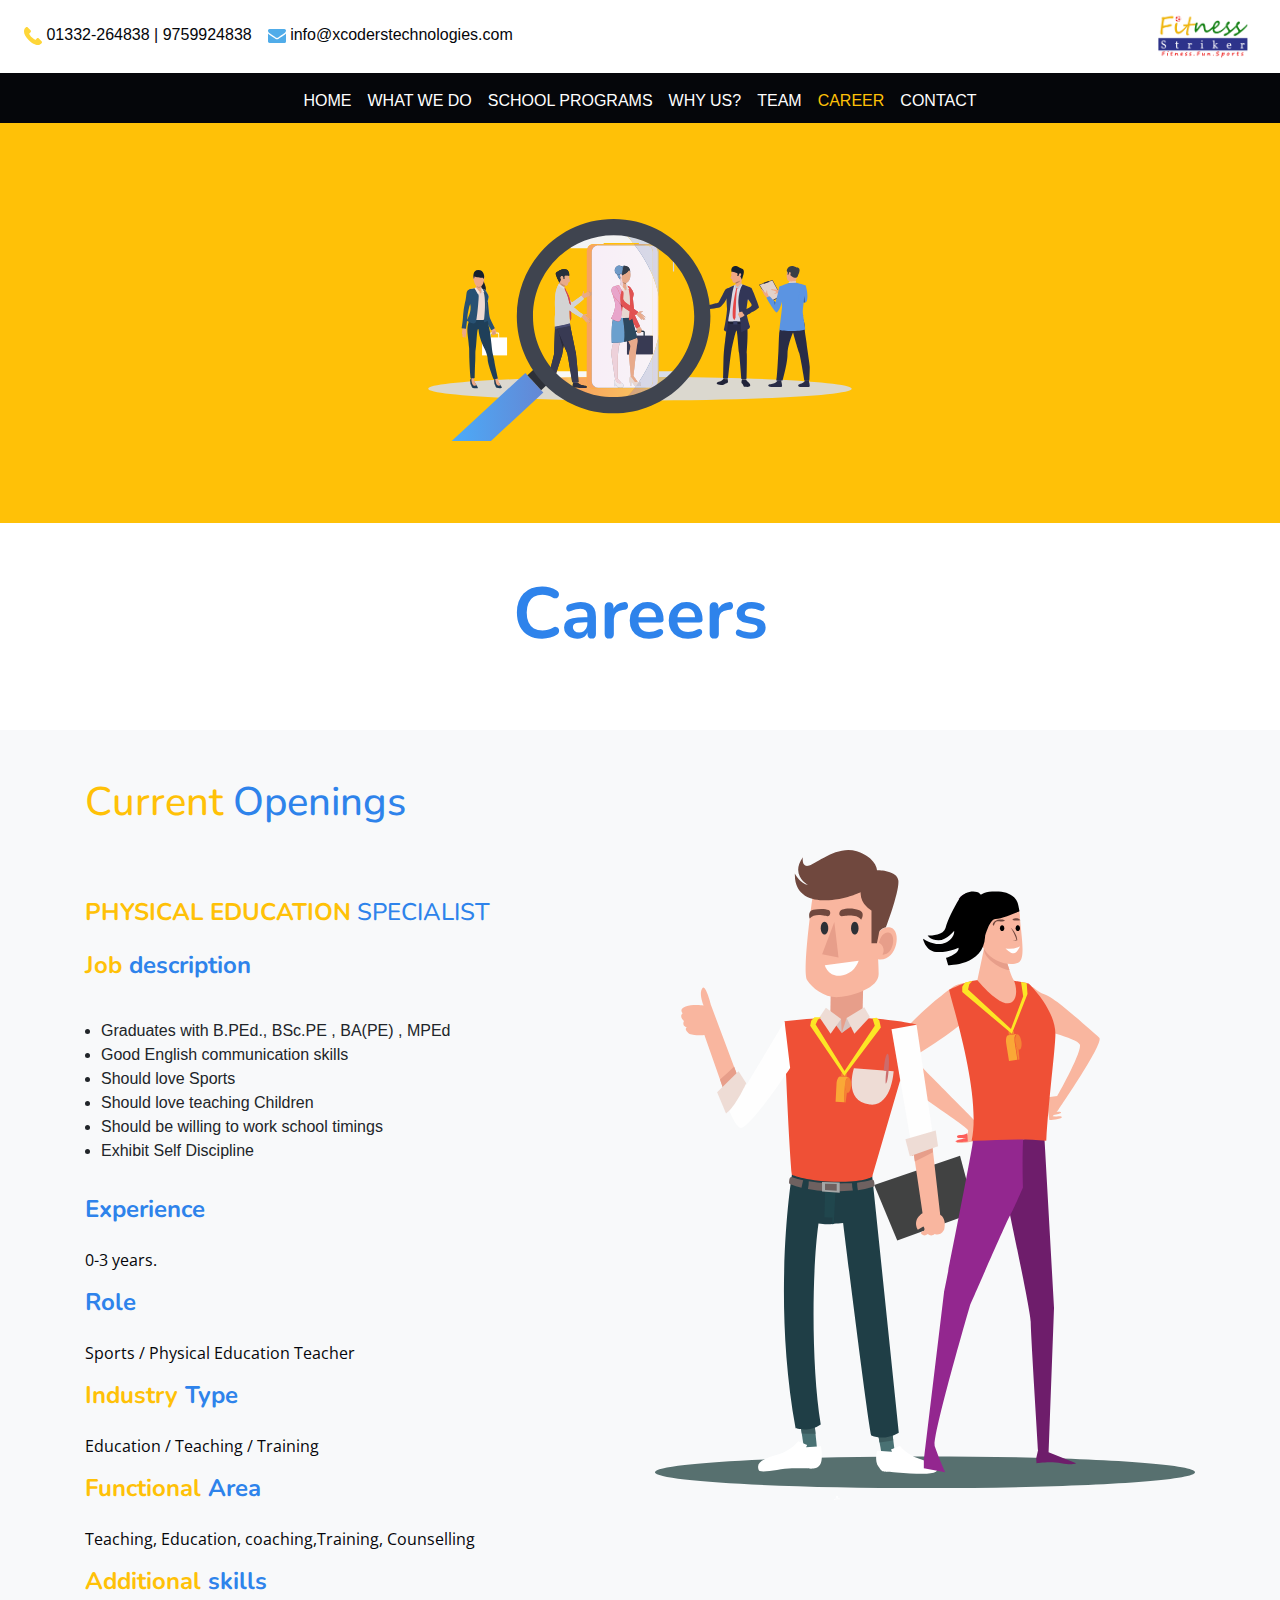
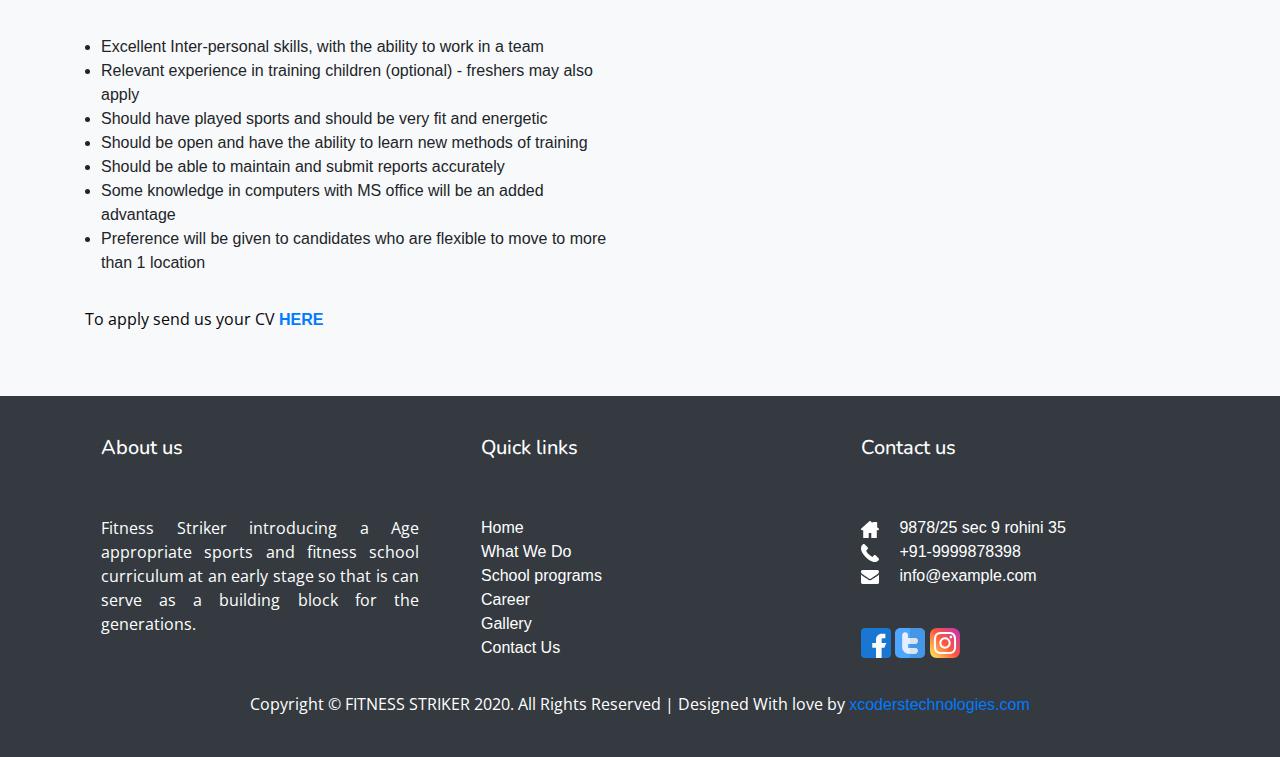
<file: career.html>
<!DOCTYPE html>
<html lang="en">
<head>
        <meta charset="UTF-8">
        <meta name="viewport" content="width=device-width, initial-scale=1.0">
        <meta http-equiv="X-UA-Compatible" content="ie=edge">
        <link rel="stylesheet" href="css/style.css">
        <link rel="icon" href="img/logo/ezgif.com-gif-maker.gif" type="gif/gif" sizes="48x48">
        <script src="js/main.js"></script>
        <!-- Latest compiled and minified CSS -->
        <link rel="stylesheet" href="bootstrap/bootstrap.min.css">

        <!-- jQuery library -->
        <script src="https://ajax.googleapis.com/ajax/libs/jquery/3.4.1/jquery.min.js"></script>

        <!-- Popper JS -->
        <script src="https://cdnjs.cloudflare.com/ajax/libs/popper.js/1.16.0/umd/popper.min.js"></script>

        <!-- Latest compiled JavaScript -->
        <script src="https://maxcdn.bootstrapcdn.com/bootstrap/4.4.1/js/bootstrap.min.js"></script>
        <link href="https://fonts.googleapis.com/css?family=Nunito:400,700|Open+Sans:400,700|Source+Sans+Pro:900&display=swap" rel="stylesheet">

        <title>Fitness</title>
</head>
<body>
 <!--header contact-->

 <header class="bg-white cust-header">
        <main class="navbar navbar-expand cust-nav d-flex align-items-center" id="info-header">
            <ul class="navbar-nav">
              <li class="nav-item">
                <a class="nav-link m-0 cust-text"><img src="img/logo/call-answer-yellow.svg" alt="phone" width="18px"> 01332-264838 | 9759924838</a>
              </li>
              <li class="nav-item">
                <a class="nav-link m-0 cust-text"><img src="img/logo/envelope-blue.svg" alt="envelope" width="18px"> info@xcoderstechnologies.com</a>
              </li>
            </ul>
            <a class="navbar-brand ml-auto" href="#"><img src="img/logo/fitness logo rediesign copy.png" alt="Finess logo" width="90px"/></a>
        </main>
</header>

<!--header contact-->

 <!--header nav-->
    <header id="nav-bar" class="bg-custom">
        <nav class="navbar navbar-expand-lg navbar-light container justify-content-end">
            <!-- <a class="navbar-brand" href="#"><img src="img/logo/fitness logo rediesign copy.png" alt="Finess logo" width="70px"/></a> -->
            <button class="navbar-toggler" type="button" data-toggle="collapse" data-target="#navbarNav" aria-controls="navbarNav" aria-expanded="false" aria-label="Toggle navigation">
                <img src="img/logo/menu.svg" alt="burgur menu" width="15px">
            </button>
            <div class="collapse navbar-collapse" id="navbarNav">
              <ul class="navbar-nav ml-auto mr-auto text-center">
                <li class="nav-item">
                  <a class="nav-link text-light" href="index.html">HOME</a>
                </li>
                <li class="nav-item">
                  <a class="nav-link text-light" href="about.html">WHAT WE DO</a>
                </li>
                <li class="nav-item">
                  <a class="nav-link text-light" href="programme.html">SCHOOL PROGRAMS</a>
                </li>
                <li class="nav-item">
                  <a class="nav-link text-light" href="why-us.html">WHY US?</a>
                </li>
                <li class="nav-item">
                  <a class="nav-link text-light" href="team.html">TEAM</a>
                </li>
                <!-- <li class="nav-item">
                  <a class="nav-link text-light" href="gallery.html">GALLERY</a>
                </li> -->
                <li class="nav-item">
                  <a class="nav-link text-light" href="career.html"><span class="active-nav">CAREER</span></a>
                </li>
                <li class="nav-item">
                  <a class="nav-link text-light" href="contact.html">CONTACT</a>
                </li>
              </ul>
            </div>
          </nav>
</header>
<!--header nav end-->


<div class="bg-yellow career-header">
        <div class="container p-5">
                <div class="row justify-content-center">
                        <img class="career-graphic" src="img/logo/career-graphic.svg" alt="career graphic">
                </div>
        </div>
</div>



<div class="row text-center d-flex align-items-center">
        <div class="col-12 p-5">
                <h2 class="font-weight-bold display-3">Careers</h2>
        </div>
</div> 



<!--openings-->


<section class="p-5 bg-light">
        <div class="container">
                <h1><span class="text-yellow">Current</span> Openings</h1>
                <div class="row d-flex justify-content-center">
                        <div class="col-lg-6 col-md-6 col-sm-12">
                                <div class="mt-5">
                                        <h4><span class="text-yellow font-weight-bold">PHYSICAL EDUCATION</span> SPECIALIST</h4>
                                </div>

                                <div>
                                        <h4 class=" font-weight-bold"><span class="text-yellow">Job</span> description</h4>
                                        <ul class="p-3">
                                                <li>Graduates with B.PEd., BSc.PE , BA(PE) , MPEd</li>
                                                <li>Good English communication skills</li>
                                                <li>Should love Sports</li>
                                                <li>Should love teaching Children</li>
                                                <li>Should be willing to work school timings</li>
                                                <li>Exhibit Self Discipline</li>
                                        </ul>
                                </div>

                                <div>
                                        <h4 class=" font-weight-bold">Experience</h4>
                                        <p>
                                                0-3 years.
                                        </p>
                                </div>

                                <div>
                                        <h4 class=" font-weight-bold">Role</h4>
                                        <p>
                                                Sports / Physical Education Teacher
                                        </p>
                                </div>

                                <div>
                                        <h4 class=" font-weight-bold"><span class="text-yellow">Industry</span> Type</h4>
                                        <p>
                                                Education / Teaching / Training
                                        </p>
                                </div>

                                <div>
                                        <h4 class=" font-weight-bold"><span class="text-yellow">Functional</span> Area</h4>
                                        <p>
                                                Teaching, Education, coaching,Training, Counselling
                                        </p>
                                </div>

                                <div>
                                        <h4 class=" font-weight-bold"><span class="text-yellow">Additional</span> skills</h4>
                                        <ul class="p-3">
                                                <li>Excellent Inter-personal skills, with the ability to work in a team</li>
                                                <li>Relevant experience in training children (optional) - freshers may also apply</li>
                                                <li>Should have played sports and should be very fit and energetic</li>
                                                <li>Should be open and have the ability to learn new methods of training</li>
                                                <li>Should be able to maintain and submit reports accurately</li>
                                                <li>Some knowledge in computers with MS office will be an added advantage</li>
                                                <li>Preference will be given to candidates who are flexible to move to more than 1 location</li>
                                        </ul>
                                </div>

                                <div>
                                        <p>To apply send us your CV <a href="mailto:info@xcoderstechnologies" class=" font-weight-bold">HERE</a></p>
                                </div>
                        </div>

                        <div class="col-lg-6 col-md-6 col-sm-12">
                                <img src="img/logo/career-happy-employee.svg" alt="happy employee" width="100%">
                        </div>
                </div>
        </div>
</section>


<!--openings  end-->



<!--footer-->

<!--footer starts from here-->
<footer class="footer bg-dark p-4 text-white">
        <div class="container bottom_border">
                <div class="row">
                        <div class="col-lg-4 col-md-4 col-sm-12">
                                <h5 class="p-3 text-white">About us</h5>
                                <p class="text-justify p-3 text-white">
                                Fitness Striker introducing a Age appropriate sports
                                and fitness school curriculum at an early stage so that
                                is can serve as a building block for the generations.</p>
                        </div>
        
        
                        <div class="col-lg-4 col-md-4 col-sm-12">
                                <h5 class="p-3 text-white">Quick links</h5>
                                <ul class="list-unstyled p-3">
                                        <li><a href="index.html" class="text-white">Home</a></li>
                                        <li><a href="about.html" class="text-white">What We Do</a></li>
                                        <li><a href="programme.html" class="text-white">School programs</a></li>
                                        <li><a href="career.html" class="text-white">Career</a></li>
                                        <li><a href="gallery.html" class="text-white">Gallery</a></li>
                                        <li><a href="contact.html" class="text-white">Contact Us</a></li>
                                </ul>
                        </div>
                        
        
                        <div class="col-lg-4 col-md-4 col-sm-12">
                                <h5 class="p-3 text-white">Contact us</h5>
                                <ul class="list-unstyled p-3">
                                        <li><img src="img/logo/home-white.svg" alt="address" width="18px" class="mr-3"> 9878/25 sec 9 rohini 35 </li>
                                        <li><img src="img/logo/call-answer-white.svg" alt="phone" width="18px" class="mr-3">  +91-9999878398  </li>
                                        <li><img src="img/logo/envelope-white.svg" alt="mail" width="18px" class="mr-3"> info@example.com  </li>
                                </ul>
                                <div class="pt-2 pb-0 pl-3">
                                        <a href="#"><img src="img/logo/facebook.svg" alt="facebook" width="30px"></a>
                                        <a href="#"><img src="img/logo/twitter.svg" alt="twitter" width="30px"></a>
                                        <a href="#"><img src="img/logo/instagram.svg" alt="instagram" width="30px"></a>
                                </div>
                        </div>
                                
                </div>
        </div>
        
        <div class="container">
                <p class="text-center text-white">Copyright &copy; FITNESS STRIKER 2020. All Rights Reserved | Designed With love by <a href="http://www.xcoderstechnologies.com/">xcoderstechnologies.com</a></p>
        
        </div>
        
</footer>

<!--footer end-->





<script src="js/main.js"></script>

</body>
</html>
</file>
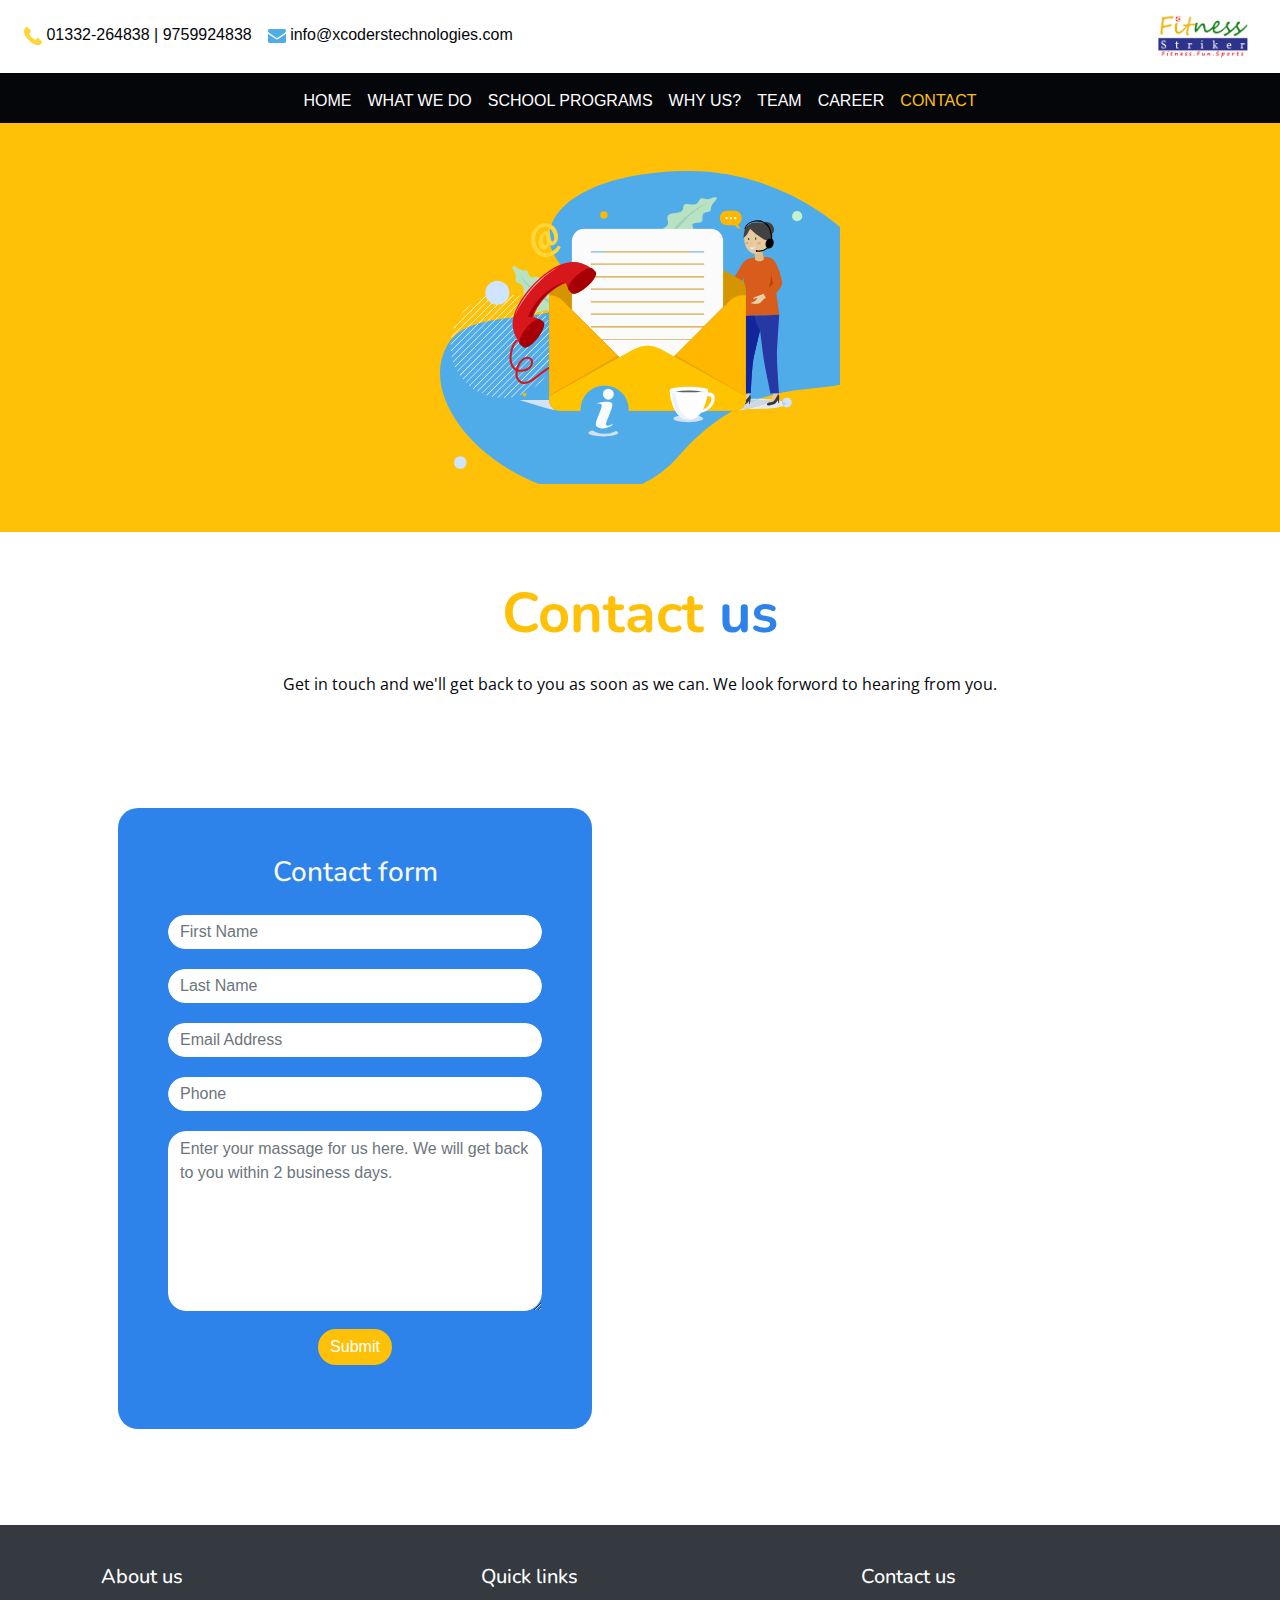
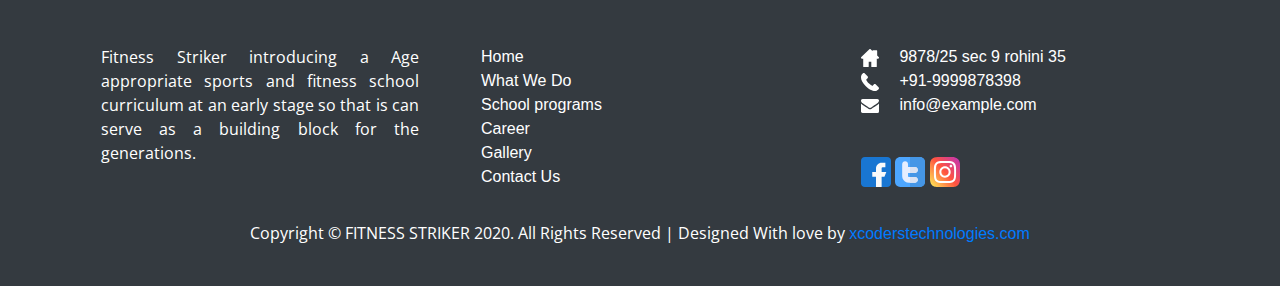
<file: contact.html>
<!DOCTYPE html>
<html lang="en">
<head>
        <meta charset="UTF-8">
        <meta name="viewport" content="width=device-width, initial-scale=1.0">
        <meta http-equiv="X-UA-Compatible" content="ie=edge">
        <link rel="stylesheet" href="css/style.css">
        <link rel="icon" href="img/logo/ezgif.com-gif-maker.gif" type="gif/gif" sizes="48x48">
        <script src="js/main.js"></script>
        <!-- Latest compiled and minified CSS -->
        <link rel="stylesheet" href="bootstrap/bootstrap.min.css">

        <!-- jQuery library -->
        <script src="https://ajax.googleapis.com/ajax/libs/jquery/3.4.1/jquery.min.js"></script>

        <!-- Popper JS -->
        <script src="https://cdnjs.cloudflare.com/ajax/libs/popper.js/1.16.0/umd/popper.min.js"></script>

        <!-- Latest compiled JavaScript -->
        <script src="https://maxcdn.bootstrapcdn.com/bootstrap/4.4.1/js/bootstrap.min.js"></script>
        <link href="https://fonts.googleapis.com/css?family=Nunito:400,700|Open+Sans:400,700|Source+Sans+Pro:900&display=swap" rel="stylesheet">

        <title>Fitness</title>
</head>
<body>
 <!--header contact-->

 <header class="bg-white cust-header">
        <main class="navbar navbar-expand cust-nav d-flex align-items-center" id="info-header">
            <ul class="navbar-nav">
              <li class="nav-item">
                <a class="nav-link m-0 cust-text"><img src="img/logo/call-answer-yellow.svg" alt="phone" width="18px"> 01332-264838 | 9759924838</a>
              </li>
              <li class="nav-item">
                <a class="nav-link m-0 cust-text"><img src="img/logo/envelope-blue.svg" alt="envelope" width="18px"> info@xcoderstechnologies.com</a>
              </li>
            </ul>
            <a class="navbar-brand ml-auto" href="#"><img src="img/logo/fitness logo rediesign copy.png" alt="Finess logo" width="90px"/></a>
        </main>
</header>
      
<!--header contact-->

 <!--header nav-->
    <header id="nav-bar" class="bg-custom">
        <nav class="navbar navbar-expand-lg navbar-light container justify-content-end">
            <!-- <a class="navbar-brand" href="#"><img src="img/logo/fitness logo rediesign copy.png" alt="Finess logo" width="70px"/></a> -->
            <button class="navbar-toggler" type="button" data-toggle="collapse" data-target="#navbarNav" aria-controls="navbarNav" aria-expanded="false" aria-label="Toggle navigation">
                <img src="img/logo/menu.svg" alt="burgur menu" width="15px">
            </button>
            <div class="collapse navbar-collapse" id="navbarNav">
              <ul class="navbar-nav ml-auto mr-auto text-center">
                <li class="nav-item">
                  <a class="nav-link text-light" href="index.html">HOME</a>
                </li>
                <li class="nav-item">
                  <a class="nav-link text-light" href="about.html">WHAT WE DO</a>
                </li>
                <li class="nav-item">
                  <a class="nav-link text-light" href="programme.html">SCHOOL PROGRAMS</a>
                </li>
                <li class="nav-item">
                  <a class="nav-link text-light" href="why-us.html">WHY US?</a>
                </li>
                <li class="nav-item">
                  <a class="nav-link text-light" href="team.html">TEAM</a>
                </li>
                <!-- <li class="nav-item">
                  <a class="nav-link text-light" href="gallery.html">GALLERY</a>
                </li> -->
                <li class="nav-item">
                  <a class="nav-link text-light" href="career.html">CAREER</a>
                </li>
                <li class="nav-item">
                  <a class="nav-link text-light" href="contact.html"><span class="active-nav">CONTACT</span></a>
                </li>
              </ul>
            </div>
          </nav>
</header>
<!--header nav end-->


<!--WELCOME SECTION-->

<section class="bg-yellow">
        <div class="container p-5">
                <div class="row justify-content-center">
                        <img class="contact-graphic" src="img/logo/contact-us-graphic.svg" alt="contact graphic">
                </div>
        </div>
</section>

<!--WELCOME SECTION END-->

<div class="row text-center d-flex align-items-center">
        <div class="col-12 p-5">
                <h2 class="font-weight-bold display-4 text-yellow">Contact <span class="text-blue">us</span></h2>
                <p class="text-center">
                        Get in touch and we'll get back to you as soon as we can. We look forword to hearing from you.
                </p>
        </div>
</div> 

<!--form section-->

<section class="contact-form">
        <div class="container">
                <div class="row">
                        <div class="col-lg-6 col-md-12 col-sm-12 p-5">
                                <div class="blue-form p-5">
                                        <h3 class="text-light text-center">Contact form</h3>
                                    <form class="form-horizontal" method="post">
                                        <fieldset>
                                            <div class="form-group">
                                                <span class=""><i class="fa fa-user bigicon"></i></span>
                                                <div class="">
                                                    <input id="fname" name="name" type="text" placeholder="First Name" class="form-control">
                                                </div>
                                            </div>
                                            <div class="form-group">
                                                <span class=""><i class="fa fa-user bigicon"></i></span>
                                                <div class="">
                                                    <input id="lname" name="name" type="text" placeholder="Last Name" class="form-control">
                                                </div>
                                            </div>
                    
                                            <div class="form-group">
                                                <span class=""><i class="fa fa-envelope-o bigicon"></i></span>
                                                <div class="">
                                                    <input id="email" name="email" type="text" placeholder="Email Address" class="form-control">
                                                </div>
                                            </div>
                    
                                            <div class="form-group">
                                                <span class=""><i class="fa fa-phone-square bigicon"></i></span>
                                                <div class="">
                                                    <input id="phone" name="phone" type="text" placeholder="Phone" class="form-control">
                                                </div>
                                            </div>
                    
                                            <div class="form-group">
                                                <span class=""><i class="fa fa-pencil-square-o bigicon"></i></span>
                                                <div class="">
                                                    <textarea class="form-control" id="message" name="message" placeholder="Enter your massage for us here. We will get back to you within 2 business days." rows="7"></textarea>
                                                </div>
                                            </div>
                    
                                            <div class="form-group">
                                                <div class="text-center">
                                                    <button type="submit" class="btn">Submit</button>
                                                </div>
                                            </div>
                                        </fieldset>
                                    </form>
                                </div>
                        </div>

                        <div class="maps col-lg-6 col-md-12 col-sm-12 d-flex align-items-center justify-content-center p-5">
                                <iframe class="map" src="https://www.google.com/maps/embed?pb=!1m18!1m12!1m3!1d3459.7022575751444!2d77.86805231448758!3d29.872859433614142!2m3!1f0!2f0!3f0!3m2!1i1024!2i768!4f13.1!3m3!1m2!1s0x390eb3e97df69d45%3A0xed4abbd351c9114a!2sXCoders%20Technologies%20-%20Web%20Development%2C%20Mobile%20App%20Development%20Company%2C%20Software%20Industrial%20Training%20Company!5e0!3m2!1sen!2sin!4v1576789417934!5m2!1sen!2sin" width="100%" height="100%" frameborder="0" style="border:0;" allowfullscreen=""></iframe>
                        </div>
                </div>
        </div>

</section>

<!--form end-->










<!--footer-->

<!--footer starts from here-->
<footer class="footer mt-5 bg-dark p-4 text-white">
        <div class="container bottom_border">
                <div class="row">
                        <div class="col-lg-4 col-md-4 col-sm-12">
                                <h5 class="p-3 text-white">About us</h5>
                                <p class="text-justify p-3 text-white">
                                Fitness Striker introducing a Age appropriate sports
                                and fitness school curriculum at an early stage so that
                                is can serve as a building block for the generations.</p>
                        </div>
        
        
                        <div class="col-lg-4 col-md-4 col-sm-12">
                                <h5 class="p-3 text-white">Quick links</h5>
                                <ul class="list-unstyled p-3">
                                        <li><a href="index.html" class="text-white">Home</a></li>
                                        <li><a href="about.html" class="text-white">What We Do</a></li>
                                        <li><a href="programme.html" class="text-white">School programs</a></li>
                                        <li><a href="career.html" class="text-white">Career</a></li>
                                        <li><a href="gallery.html" class="text-white">Gallery</a></li>
                                        <li><a href="contact.html" class="text-white">Contact Us</a></li>
                                </ul>
                        </div>
                        
        
                        <div class="col-lg-4 col-md-4 col-sm-12">
                                <h5 class="p-3 text-white">Contact us</h5>
                                <ul class="list-unstyled p-3">
                                        <li><img src="img/logo/home-white.svg" alt="address" width="18px" class="mr-3"> 9878/25 sec 9 rohini 35 </li>
                                        <li><img src="img/logo/call-answer-white.svg" alt="phone" width="18px" class="mr-3">  +91-9999878398  </li>
                                        <li><img src="img/logo/envelope-white.svg" alt="mail" width="18px" class="mr-3"> info@example.com  </li>
                                </ul>
                                <div class="pt-2 pb-0 pl-3">
                                        <a href="#"><img src="img/logo/facebook.svg" alt="facebook" width="30px"></a>
                                        <a href="#"><img src="img/logo/twitter.svg" alt="twitter" width="30px"></a>
                                        <a href="#"><img src="img/logo/instagram.svg" alt="instagram" width="30px"></a>
                                </div>
                        </div>
                                
                </div>
        </div>
        
        <div class="container">
                <p class="text-center text-white">Copyright &copy; FITNESS STRIKER 2020. All Rights Reserved | Designed With love by <a href="http://www.xcoderstechnologies.com/">xcoderstechnologies.com</a></p>
        
        </div>
        
</footer>

<!--footer end-->





<script src="js/main.js"></script>

</body>
</html>
</file>
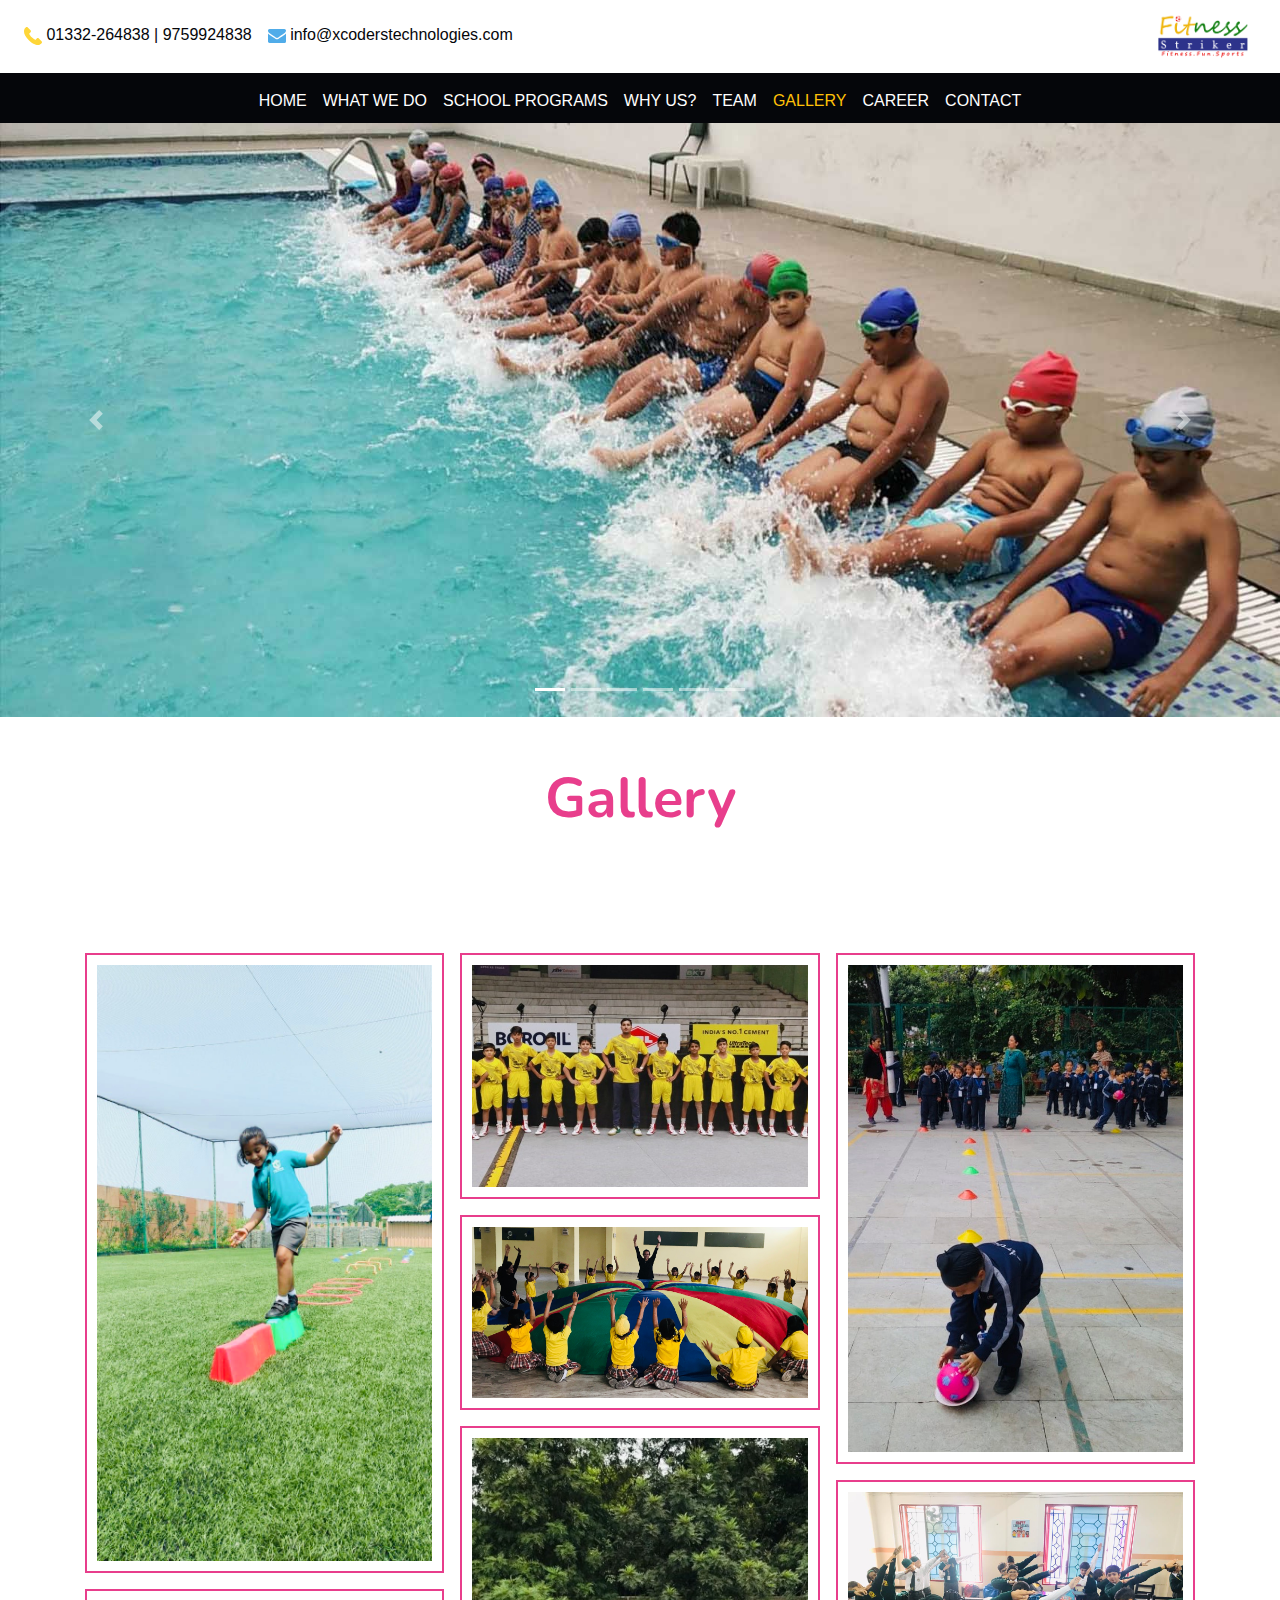
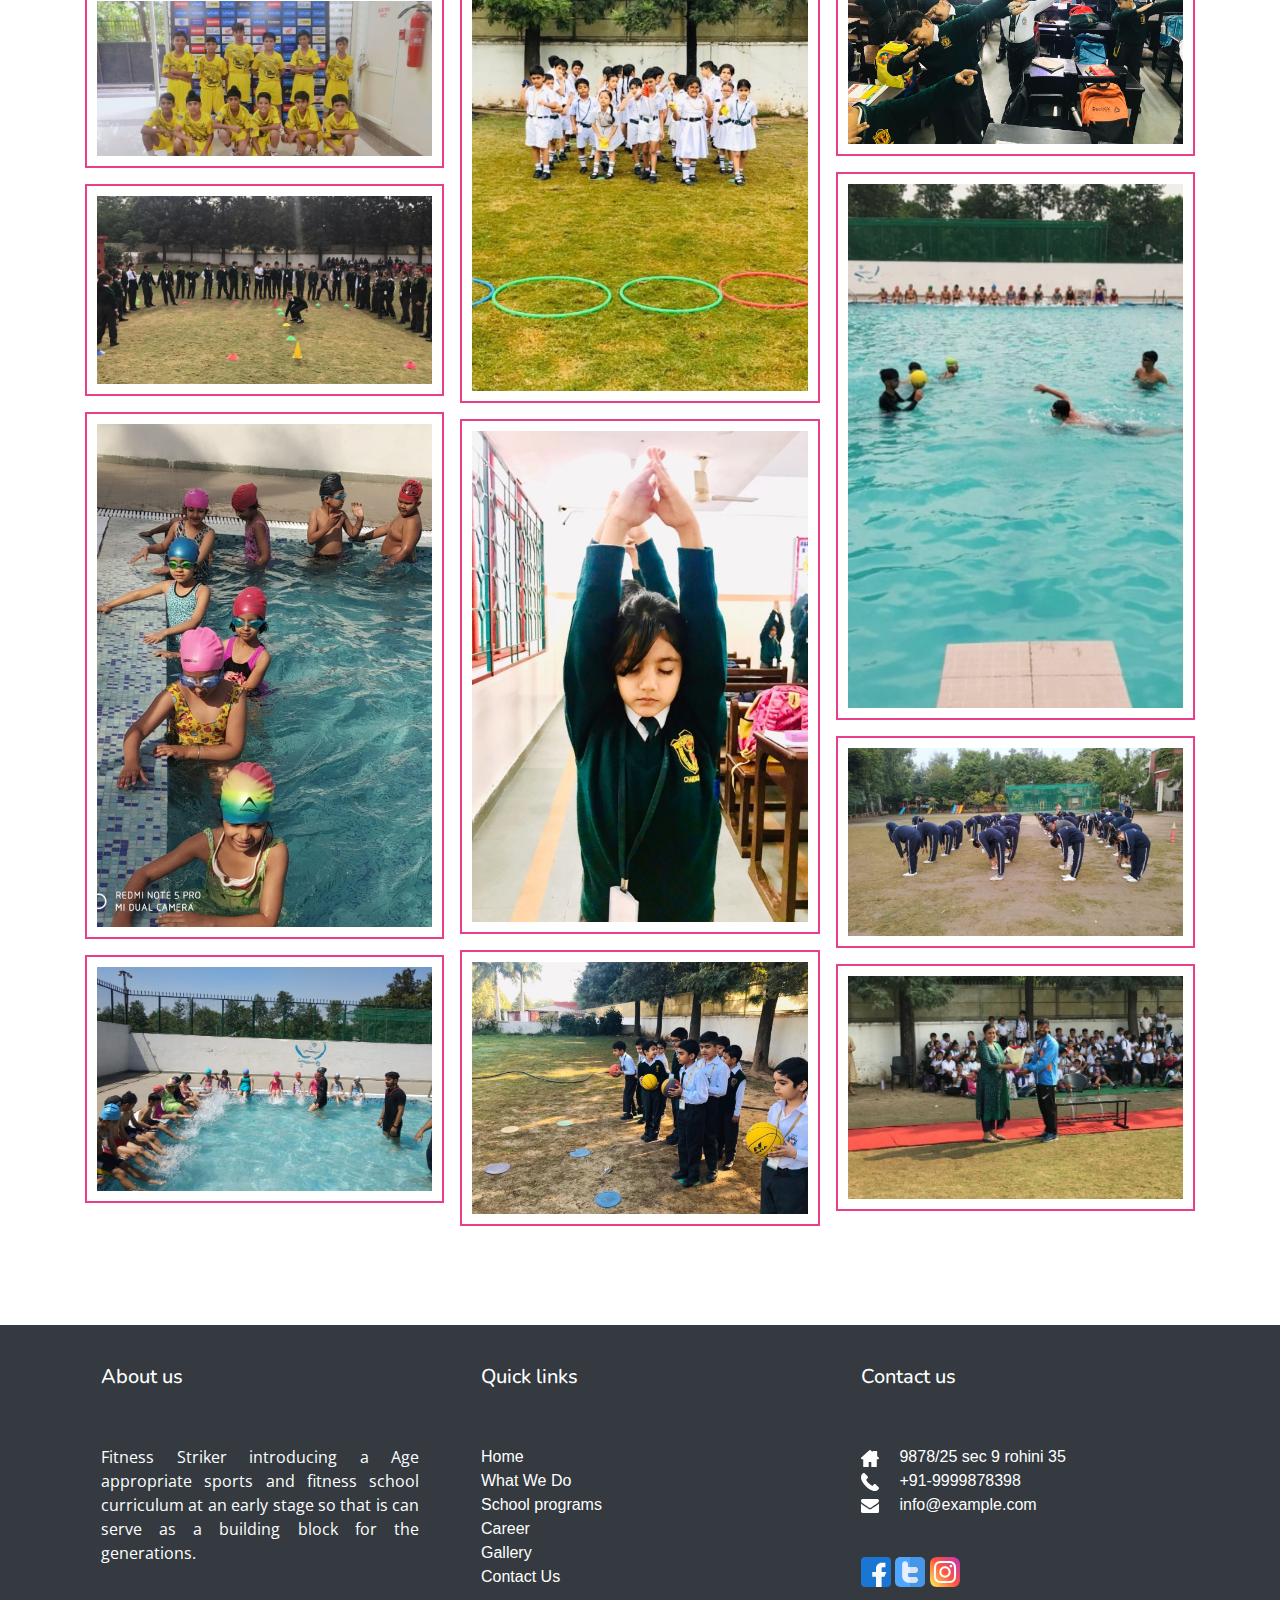
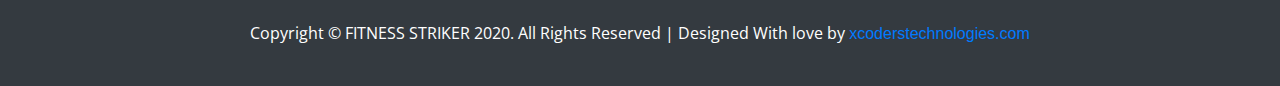
<file: galle.html>
<!DOCTYPE html>
<html lang="en">
<head>
        <meta charset="UTF-8">
        <meta name="viewport" content="width=device-width, initial-scale=1.0">
        <meta http-equiv="X-UA-Compatible" content="ie=edge">
        <link rel="stylesheet" href="css/style.css">
        <link rel="icon" href="img/logo/ezgif.com-gif-maker.gif" type="gif/gif" sizes="48x48">
        <script src="js/main.js"></script>
        <!-- Latest compiled and minified CSS -->
        <link rel="stylesheet" href="bootstrap/bootstrap.min.css">

        <!-- jQuery library -->
        <script src="https://ajax.googleapis.com/ajax/libs/jquery/3.4.1/jquery.min.js"></script>

        <!-- Popper JS -->
        <script src="https://cdnjs.cloudflare.com/ajax/libs/popper.js/1.16.0/umd/popper.min.js"></script>

        <!-- Latest compiled JavaScript -->
        <script src="https://maxcdn.bootstrapcdn.com/bootstrap/4.4.1/js/bootstrap.min.js"></script>
        <link href="https://fonts.googleapis.com/css?family=Nunito:400,700|Open+Sans:400,700|Source+Sans+Pro:900&display=swap" rel="stylesheet">

        <title>Fitness</title>
</head>
<body>
 <!--header contact-->

 <header class="bg-white cust-header">
        <main class="navbar navbar-expand cust-nav d-flex align-items-center" id="info-header">
            <ul class="navbar-nav">
              <li class="nav-item">
                <a class="nav-link m-0 cust-text"><img src="img/logo/call-answer-yellow.svg" alt="phone" width="18px"> 01332-264838 | 9759924838</a>
              </li>
              <li class="nav-item">
                <a class="nav-link m-0 cust-text"><img src="img/logo/envelope-blue.svg" alt="envelope" width="18px"> info@xcoderstechnologies.com</a>
              </li>
            </ul>
            <a class="navbar-brand ml-auto" href="#"><img src="img/logo/fitness logo rediesign copy.png" alt="Finess logo" width="90px"/></a>
        </main>
</header>
      
<!--header contact-->

 <!--header nav-->
    <header id="nav-bar" class="bg-custom">
        <nav class="navbar navbar-expand-lg navbar-light container justify-content-end">
            <!-- <a class="navbar-brand" href="#"><img src="img/logo/fitness logo rediesign copy.png" alt="Finess logo" width="70px"/></a> -->
            <button class="navbar-toggler" type="button" data-toggle="collapse" data-target="#navbarNav" aria-controls="navbarNav" aria-expanded="false" aria-label="Toggle navigation">
                <img src="img/logo/menu.svg" alt="burgur menu" width="15px">
            </button>
            <div class="collapse navbar-collapse" id="navbarNav">
              <ul class="navbar-nav ml-auto mr-auto text-center">
                <li class="nav-item">
                  <a class="nav-link text-light" href="index.html">HOME</a>
                </li>
                <li class="nav-item">
                  <a class="nav-link text-light" href="about.html">WHAT WE DO</a>
                </li>
                <li class="nav-item">
                  <a class="nav-link text-light" href="programme.html">SCHOOL PROGRAMS</a>
                </li>
                <li class="nav-item">
                  <a class="nav-link text-light" href="why-us.html">WHY US?</a>
                </li>
                <li class="nav-item">
                  <a class="nav-link text-light" href="team.html">TEAM</a>
                </li>
                <li class="nav-item">
                  <a class="nav-link text-light" href="gallery.html"><span class="active-nav">GALLERY</span></a>
                </li>
                <!-- <li class="nav-item">
                  <a class="nav-link text-light" href="assesment.html">ASSESMENT</a>
                </li> -->
                <li class="nav-item">
                  <a class="nav-link text-light" href="career.html">CAREER</a>
                </li>
                <li class="nav-item">
                  <a class="nav-link text-light" href="contact.html">CONTACT</a>
                </li>
              </ul>
            </div>
          </nav>
</header>
<!--header nav end-->


<!--WELCOME SECTION-->

<div id="carouselExampleIndicators" class="carousel slide" data-ride="carousel">
        <ol class="carousel-indicators">
          <li data-target="#carouselExampleIndicators" data-slide-to="0" class="active"></li>
          <li data-target="#carouselExampleIndicators" data-slide-to="1"></li>
          <li data-target="#carouselExampleIndicators" data-slide-to="2"></li>
          <li data-target="#carouselExampleIndicators" data-slide-to="3"></li>
          <li data-target="#carouselExampleIndicators" data-slide-to="4"></li>
          <li data-target="#carouselExampleIndicators" data-slide-to="5"></li>
        </ol>
        <div class="carousel-inner">
                <div class="carousel-item active">
                        <img class="d-block w-100 cust-overlay" src="img/images/slide-1.JPG" alt="First slide">
                </div>
                <div class="carousel-item">
                        <img class="d-block w-100 cust-overlay" src="img/images/slide-2.JPG" alt="Second slide">
                </div>
                <div class="carousel-item">
                        <img class="d-block w-100 cust-overlay" src="img/images/slide-3.JPG" alt="Third slide">
                </div>
                <div class="carousel-item">
                        <img class="d-block w-100 cust-overlay" src="img/images/slide-4.JPG" alt="Third slide">
                </div>
                <div class="carousel-item">
                        <img class="d-block w-100 cust-overlay" src="img/images/slide-5.JPG" alt="Third slide">
                </div>
                <div class="carousel-item">
                        <img class="d-block w-100 cust-overlay" src="img/images/slide-6.JPG" alt="Third slide">
                </div>
        </div>
        <a class="carousel-control-prev" href="#carouselExampleIndicators" role="button" data-slide="prev">
          <span class="carousel-control-prev-icon" aria-hidden="true"></span>
          <span class="sr-only">Previous</span>
        </a>
        <a class="carousel-control-next" href="#carouselExampleIndicators" role="button" data-slide="next">
          <span class="carousel-control-next-icon" aria-hidden="true"></span>
          <span class="sr-only">Next</span>
        </a>
</div>
<!--WELCOME SECTION END-->

<div class="row text-center d-flex align-items-center">
        <div class="col-12 p-5">
                <h2 class="font-weight-bold display-4 text-pink">Gallery</h2>
                <!-- <p class="text-center">
                        Get in touch and we'll get back to you as soon as we can. We look forword to hearing from you.
                </p> -->
        </div>
</div> 



<!--gallery-->

<section class="p-5">  
 
      <div class="gallery container" id="gallery">

        <div class="mb-3 pics animation all 2">

                <a data-toggle="modal" data-target="#exampleModalCenter-2">
                        <img class="img-fluid" src="img/images/gallery-2.JPG" alt="gallery image 2">
                </a>
        </div>

        <div class="mb-3 pics animation all 2">
                <a data-toggle="modal" data-target="#exampleModalCenter-10">
                        <img class="img-fluid" src="img/images/gallery-10.JPG" alt="gallery image 10">
                </a>
        </div>
      
        <div class="mb-3 pics animation all 1">

                <a data-toggle="modal" data-target="#exampleModalCenter-11">
                        <img class="img-fluid" src="img/images/gallery-11.JPG" alt="gallery image 11">
                </a>
        </div>
      
        <div class="mb-3 pics animation all 1">

                <a data-toggle="modal" data-target="#exampleModalCenter-12">
                        <img class="img-fluid" src="img/images/gallery-12.JPG" alt="gallery image 12">
                </a>
        </div>
      
        <div class="mb-3 pics animation all 1">

                <a data-toggle="modal" data-target="#exampleModalCenter-4">
                        <img class="img-fluid" src="img/images/gallery-4.JPG" alt="gallery image 4">
                </a>
        </div>

        <div class="mb-3 pics animation all 2">

                <a data-toggle="modal" data-target="#exampleModalCenter-8">
                        <img class="img-fluid" src="img/images/gallery-8.JPG" alt="gallery image 8">
                </a>
        </div>

        <div class="mb-3 pics animation all 2">

                <a data-toggle="modal" data-target="#exampleModalCenter-9">
                        <img class="img-fluid" src="img/images/gallery-9.JPG" alt="gallery image 9">
                </a>
        </div>

        <div class="mb-3 pics animation all 1">

                <a data-toggle="modal" data-target="#exampleModalCenter-3">
                        <img class="img-fluid" src="img/images/gallery-3.JPG" alt="gallery image 3">
                </a>
        </div>

        <div class="mb-3 pics animation all 1">
 
                <a data-toggle="modal" data-target="#exampleModalCenter-6">
                        <img class="img-fluid" src="img/images/gallery-6.JPG" alt="gallery image 6">
                </a>
        </div>


        <div class="mb-3 pics animation all 1">

                <a data-toggle="modal" data-target="#exampleModalCenter-13">
                        <img class="img-fluid" src="img/images/gallery-13.JPG" alt="gallery image 13">
                </a>
        </div>

        <div class="mb-3 pics animation all 1">

                <a data-toggle="modal" data-target="#exampleModalCenter-14">
                        <img class="img-fluid" src="img/images/gallery-14.JPG" alt="gallery image 14">
                </a>
        </div>

        <div class="mb-3 pics animation all 1">

                <a data-toggle="modal" data-target="#exampleModalCenter-15">
                        <img class="img-fluid" src="img/images/gallery-15.JPG" alt="gallery image 15">
                </a>
        </div>

        <div class="mb-3 pics animation all 1">

                <a data-toggle="modal" data-target="#exampleModalCenter-1">
                        <img class="img-fluid" src="img/images/gallery-1.JPG" alt="gallery image 1">
                </a>
        </div>

        <div class="mb-3 pics animation all 1">

                <a data-toggle="modal" data-target="#exampleModalCenter-7">
                        <img class="img-fluid" src="img/images/gallery-7.JPG" alt="gallery image 7">
                </a>
        </div>
        
        <div class="mb-3 pics animation all 1">

                <a data-toggle="modal" data-target="#exampleModalCenter-5">
                        <img class="img-fluid" src="img/images/gallery-5.JPG" alt="gallery image 5">
                </a>
        </div>
      
      </div>
</section>

<!--gallery end-->

      


<!--footer-->

<!--footer starts from here-->
<footer class="footer mt-5 bg-dark p-4 text-white">
        <div class="container bottom_border">
                <div class="row">
                        <div class="col-lg-4 col-md-4 col-sm-12">
                                <h5 class="p-3 text-white">About us</h5>
                                <p class="text-justify p-3 text-white">
                                Fitness Striker introducing a Age appropriate sports
                                and fitness school curriculum at an early stage so that
                                is can serve as a building block for the generations.</p>
                        </div>
        
        
                        <div class="col-lg-4 col-md-4 col-sm-12">
                                <h5 class="p-3 text-white">Quick links</h5>
                                <ul class="list-unstyled p-3">
                                        <li><a href="index.html" class="text-white">Home</a></li>
                                        <li><a href="about.html" class="text-white">What We Do</a></li>
                                        <li><a href="programme.html" class="text-white">School programs</a></li>
                                        <li><a href="career.html" class="text-white">Career</a></li>
                                        <li><a href="gallery.html" class="text-white">Gallery</a></li>
                                        <li><a href="contact.html" class="text-white">Contact Us</a></li>
                                </ul>
                        </div>
                        
        
                        <div class="col-lg-4 col-md-4 col-sm-12">
                                <h5 class="p-3 text-white">Contact us</h5>
                                <ul class="list-unstyled p-3">
                                        <li><img src="img/logo/home-white.svg" alt="address" width="18px" class="mr-3"> 9878/25 sec 9 rohini 35 </li>
                                        <li><img src="img/logo/call-answer-white.svg" alt="phone" width="18px" class="mr-3">  +91-9999878398  </li>
                                        <li><img src="img/logo/envelope-white.svg" alt="mail" width="18px" class="mr-3"> info@example.com  </li>
                                </ul>
                                <div class="pt-2 pb-0 pl-3">
                                        <a href="#"><img src="img/logo/facebook.svg" alt="facebook" width="30px"></a>
                                        <a href="#"><img src="img/logo/twitter.svg" alt="twitter" width="30px"></a>
                                        <a href="#"><img src="img/logo/instagram.svg" alt="instagram" width="30px"></a>
                                </div>
                        </div>
                                
                </div>
        </div>
        
        <div class="container">
                <p class="text-center text-white">Copyright &copy; FITNESS STRIKER 2020. All Rights Reserved | Designed With love by <a href="http://www.xcoderstechnologies.com/">xcoderstechnologies.com</a></p>
        
        </div>
        
</footer>

<!--footer end-->


      <!-- Modal -->
        <div class="modal fade" id="exampleModalCenter-10" tabindex="-1" role="dialog" aria-labelledby="exampleModalCenterTitle" aria-hidden="true">
                <div class="modal-dialog modal-dialog-centered" role="document">
                        <div class="modal-content">
                                <div class="modal-body">
                                        <button type="button" class="close text-right" data-dismiss="modal" aria-label="Close">
                                                <span aria-hidden="true">&times;</span>
                                        </button>
                                        <img src="img/images/gallery-10.JPG" alt="Card image cap" width="100%">
                                </div>

                        </div>
                </div>
        </div>

        <div class="modal fade" id="exampleModalCenter-2" tabindex="-1" role="dialog" aria-labelledby="exampleModalCenterTitle" aria-hidden="true">
                <div class="modal-dialog modal-dialog-centered" role="document">
                        <div class="modal-content">
                                <div class="modal-body">
                                        <button type="button" class="close text-right" data-dismiss="modal" aria-label="Close">
                                                <span aria-hidden="true">&times;</span>
                                        </button>
                                        <img src="img/images/gallery-2.JPG" alt="Card image cap" width="100%">
                                </div>
        
                        </div>
                </div>
        </div>

        <div class="modal fade" id="exampleModalCenter-3" tabindex="-1" role="dialog" aria-labelledby="exampleModalCenterTitle" aria-hidden="true">
                <div class="modal-dialog modal-dialog-centered" role="document">
                        <div class="modal-content">
                                <div class="modal-body">
                                        <button type="button" class="close text-right" data-dismiss="modal" aria-label="Close">
                                                <span aria-hidden="true">&times;</span>
                                        </button>
                                        <img src="img/images/gallery-3.JPG" alt="Card image cap" width="100%">
                                </div>
        
                        </div>
                </div>
        </div>

        <div class="modal fade" id="exampleModalCenter-4" tabindex="-1" role="dialog" aria-labelledby="exampleModalCenterTitle" aria-hidden="true">
                <div class="modal-dialog modal-dialog-centered" role="document">
                        <div class="modal-content">
                                <div class="modal-body">
                                        <button type="button" class="close text-right" data-dismiss="modal" aria-label="Close">
                                                <span aria-hidden="true">&times;</span>
                                        </button>
                                        <img src="img/images/gallery-4.JPG" alt="Card image cap" width="100%">
                                </div>
        
                        </div>
                </div>
        </div>

        <div class="modal fade" id="exampleModalCenter-5" tabindex="-1" role="dialog" aria-labelledby="exampleModalCenterTitle" aria-hidden="true">
                <div class="modal-dialog modal-dialog-centered" role="document">
                        <div class="modal-content">
                                <div class="modal-body">
                                        <button type="button" class="close text-right" data-dismiss="modal" aria-label="Close">
                                                <span aria-hidden="true">&times;</span>
                                        </button>
                                        <img src="img/images/gallery-5.JPG" alt="Card image cap" width="100%">
                                </div>
        
                        </div>
                </div>
        </div>

        <div class="modal fade" id="exampleModalCenter-6" tabindex="-1" role="dialog" aria-labelledby="exampleModalCenterTitle" aria-hidden="true">
                <div class="modal-dialog modal-dialog-centered" role="document">
                        <div class="modal-content">
                                <div class="modal-body">
                                        <button type="button" class="close text-right" data-dismiss="modal" aria-label="Close">
                                                <span aria-hidden="true">&times;</span>
                                        </button>
                                        <img src="img/images/gallery-6.JPG" alt="Card image cap" width="100%">
                                </div>
        
                        </div>
                </div>
        </div>

        <div class="modal fade" id="exampleModalCenter-7" tabindex="-1" role="dialog" aria-labelledby="exampleModalCenterTitle" aria-hidden="true">
                <div class="modal-dialog modal-dialog-centered" role="document">
                        <div class="modal-content">
                                <div class="modal-body">
                                        <button type="button" class="close text-right" data-dismiss="modal" aria-label="Close">
                                                <span aria-hidden="true">&times;</span>
                                        </button>
                                        <img src="img/images/gallery-7.JPG" alt="Card image cap" width="100%">
                                </div>
        
                        </div>
                </div>
        </div>

        <div class="modal fade" id="exampleModalCenter-8" tabindex="-1" role="dialog" aria-labelledby="exampleModalCenterTitle" aria-hidden="true">
                <div class="modal-dialog modal-dialog-centered" role="document">
                        <div class="modal-content">
                                <div class="modal-body">
                                        <button type="button" class="close text-right" data-dismiss="modal" aria-label="Close">
                                                <span aria-hidden="true">&times;</span>
                                        </button>
                                        <img src="img/images/gallery-8.JPG" alt="Card image cap" width="100%">
                                </div>
        
                        </div>
                </div>
        </div>

        <div class="modal fade" id="exampleModalCenter-9" tabindex="-1" role="dialog" aria-labelledby="exampleModalCenterTitle" aria-hidden="true">
                <div class="modal-dialog modal-dialog-centered" role="document">
                        <div class="modal-content">
                                <div class="modal-body">
                                        <button type="button" class="close text-right" data-dismiss="modal" aria-label="Close">
                                                <span aria-hidden="true">&times;</span>
                                        </button>
                                        <img src="img/images/gallery-9.JPG" alt="Card image cap" width="100%">
                                </div>
        
                        </div>
                </div>
        </div>

        <div class="modal fade" id="exampleModalCenter-10" tabindex="-1" role="dialog" aria-labelledby="exampleModalCenterTitle" aria-hidden="true">
                <div class="modal-dialog modal-dialog-centered" role="document">
                        <div class="modal-content">
                                <div class="modal-body">
                                        <button type="button" class="close text-right" data-dismiss="modal" aria-label="Close">
                                                <span aria-hidden="true">&times;</span>
                                        </button>
                                        <img src="img/images/gallery-10.JPG" alt="Card image cap" width="100%">
                                </div>
        
                        </div>
                </div>
        </div>

        <div class="modal fade" id="exampleModalCenter-11" tabindex="-1" role="dialog" aria-labelledby="exampleModalCenterTitle" aria-hidden="true">
                <div class="modal-dialog modal-dialog-centered" role="document">
                        <div class="modal-content">
                                <div class="modal-body">
                                        <button type="button" class="close text-right" data-dismiss="modal" aria-label="Close">
                                                <span aria-hidden="true">&times;</span>
                                        </button>
                                        <img src="img/images/gallery-11.JPG" alt="Card image cap" width="100%">
                                </div>
        
                        </div>
                </div>
        </div>

        <div class="modal fade" id="exampleModalCenter-12" tabindex="-1" role="dialog" aria-labelledby="exampleModalCenterTitle" aria-hidden="true">
                <div class="modal-dialog modal-dialog-centered" role="document">
                        <div class="modal-content">
                                <div class="modal-body">
                                        <button type="button" class="close text-right" data-dismiss="modal" aria-label="Close">
                                                <span aria-hidden="true">&times;</span>
                                        </button>
                                        <img src="img/images/gallery-12.JPG" alt="Card image cap" width="100%">
                                </div>
        
                        </div>
                </div>
        </div>

        <div class="modal fade" id="exampleModalCenter-1" tabindex="-1" role="dialog" aria-labelledby="exampleModalCenterTitle" aria-hidden="true">
                <div class="modal-dialog modal-dialog-centered" role="document">
                        <div class="modal-content">
                                <div class="modal-body">
                                        <button type="button" class="close text-right" data-dismiss="modal" aria-label="Close">
                                                <span aria-hidden="true">&times;</span>
                                        </button>
                                        <img src="img/images/gallery-1.JPG" alt="gallery image 1" width="100%">
                                </div>
        
                        </div>
                </div>
        </div>

        <div class="modal fade" id="exampleModalCenter-13" tabindex="-1" role="dialog" aria-labelledby="exampleModalCenterTitle" aria-hidden="true">
                <div class="modal-dialog modal-dialog-centered" role="document">
                        <div class="modal-content">
                                <div class="modal-body">
                                        <button type="button" class="close text-right" data-dismiss="modal" aria-label="Close">
                                                <span aria-hidden="true">&times;</span>
                                        </button>
                                        <img src="img/images/gallery-13.JPG" alt="gallery image 13" width="100%">
                                </div>
        
                        </div>
                </div>
        </div>

        <div class="modal fade" id="exampleModalCenter-14" tabindex="-1" role="dialog" aria-labelledby="exampleModalCenterTitle" aria-hidden="true">
                <div class="modal-dialog modal-dialog-centered" role="document">
                        <div class="modal-content">
                                <div class="modal-body">
                                        <button type="button" class="close text-right" data-dismiss="modal" aria-label="Close">
                                                <span aria-hidden="true">&times;</span>
                                        </button>
                                        <img src="img/images/gallery-14.JPG" alt="gallery image 14" width="100%">
                                </div>
        
                        </div>
                </div>
        </div>

        <div class="modal fade" id="exampleModalCenter-15" tabindex="-1" role="dialog" aria-labelledby="exampleModalCenterTitle" aria-hidden="true">
                <div class="modal-dialog modal-dialog-centered" role="document">
                        <div class="modal-content">
                                <div class="modal-body">
                                        <button type="button" class="close text-right" data-dismiss="modal" aria-label="Close">
                                                <span aria-hidden="true">&times;</span>
                                        </button>
                                        <img src="img/images/gallery-15.JPG" alt="gallery image 15" width="100%">
                                </div>
        
                        </div>
                </div>
        </div>





<script src="js/main.js"></script>

</body>
</html>
</file>
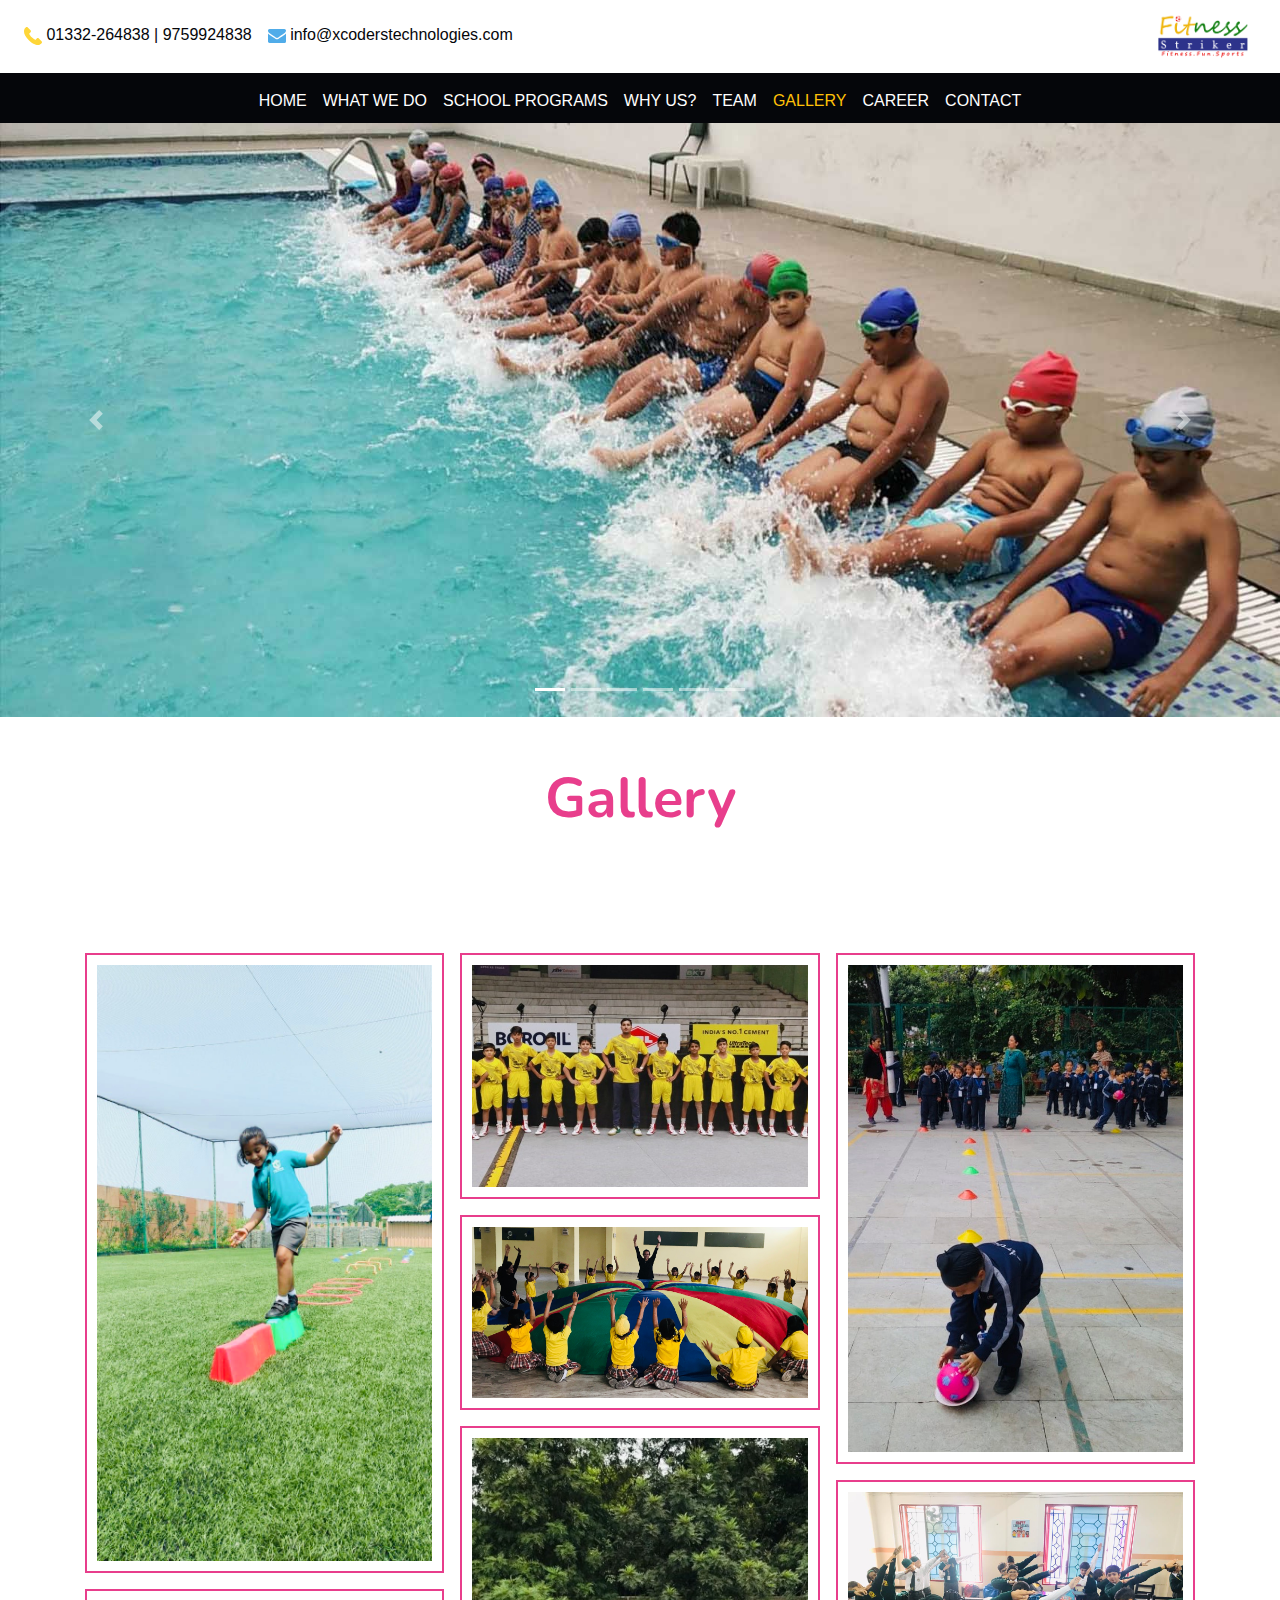
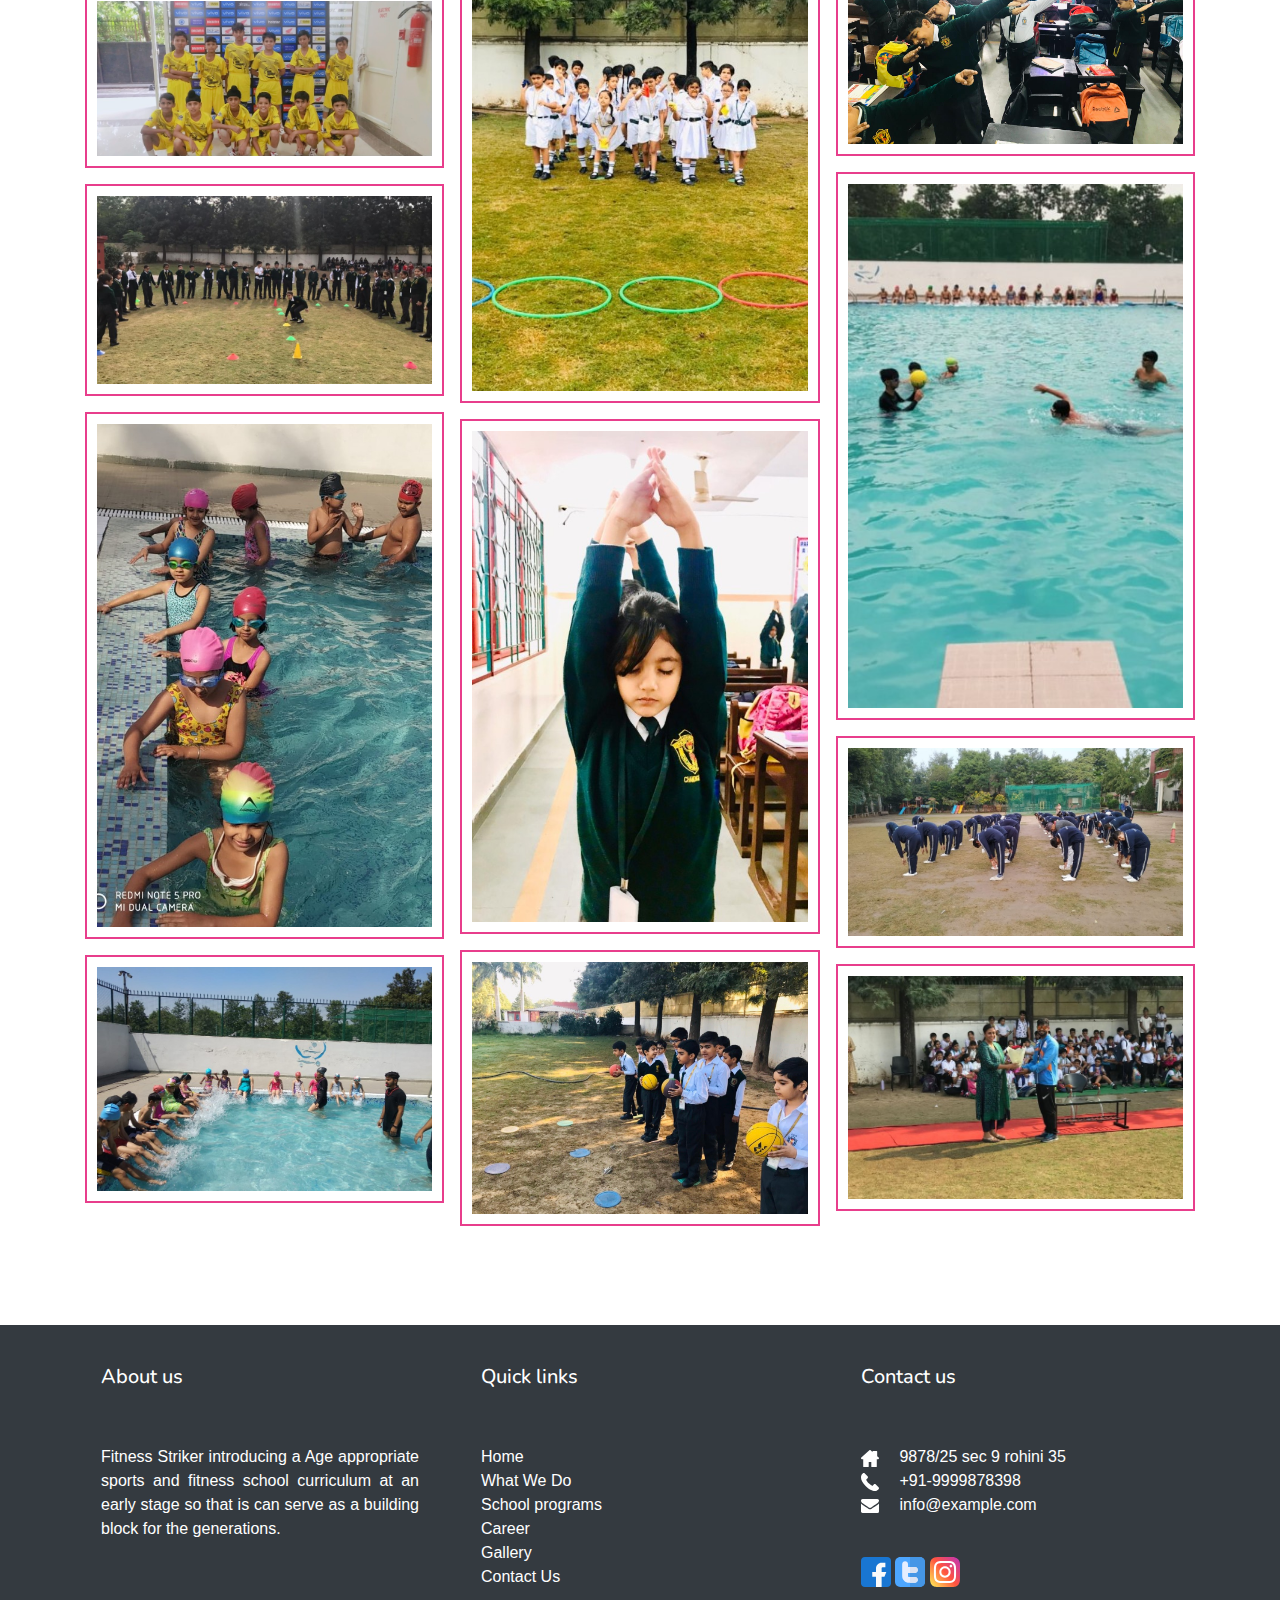
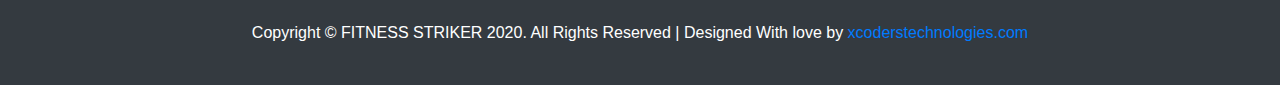
<file: gallery.html>
<!DOCTYPE html>
<html lang="en">
<head>
        <meta charset="UTF-8">
        <meta name="viewport" content="width=device-width, initial-scale=1.0">
        <meta http-equiv="X-UA-Compatible" content="ie=edge">
        <link rel="stylesheet" href="css/style.css">
        <link rel="icon" href="img/logo/ezgif.com-gif-maker.gif" type="gif/gif" sizes="48x48">
        <script src="js/main.js"></script>
        <!-- Latest compiled and minified CSS -->
        <link rel="stylesheet" href="bootstrap/bootstrap.min.css">

        <!-- jQuery library -->
        <script src="https://ajax.googleapis.com/ajax/libs/jquery/3.4.1/jquery.min.js"></script>

        <!-- Popper JS -->
        <script src="https://cdnjs.cloudflare.com/ajax/libs/popper.js/1.16.0/umd/popper.min.js"></script>

        <!-- Latest compiled JavaScript -->
        <script src="https://maxcdn.bootstrapcdn.com/bootstrap/4.4.1/js/bootstrap.min.js"></script>
        <link href="https://fonts.googleapis.com/css?family=Nunito:400,700,900&display=swap" rel="stylesheet">
        <title>Fitness</title>
</head>
<body>
 <!--header contact-->

 <header class="bg-white cust-header">
        <main class="navbar navbar-expand cust-nav d-flex align-items-center" id="info-header">
            <ul class="navbar-nav">
              <li class="nav-item">
                <a class="nav-link m-0 cust-text"><img src="img/logo/call-answer-yellow.svg" alt="phone" width="18px"> 01332-264838 | 9759924838</a>
              </li>
              <li class="nav-item">
                <a class="nav-link m-0 cust-text"><img src="img/logo/envelope-blue.svg" alt="envelope" width="18px"> info@xcoderstechnologies.com</a>
              </li>
            </ul>
            <a class="navbar-brand ml-auto" href="#"><img src="img/logo/fitness logo rediesign copy.png" alt="Finess logo" width="90px"/></a>
        </main>
</header>
      
<!--header contact-->

 <!--header nav-->
    <header id="nav-bar" class="bg-custom">
        <nav class="navbar navbar-expand-lg navbar-light container justify-content-end">
            <!-- <a class="navbar-brand" href="#"><img src="img/logo/fitness logo rediesign copy.png" alt="Finess logo" width="70px"/></a> -->
            <button class="navbar-toggler" type="button" data-toggle="collapse" data-target="#navbarNav" aria-controls="navbarNav" aria-expanded="false" aria-label="Toggle navigation">
                <img src="img/logo/menu.svg" alt="burgur menu" width="15px">
            </button>
            <div class="collapse navbar-collapse" id="navbarNav">
              <ul class="navbar-nav ml-auto mr-auto text-center">
                <li class="nav-item">
                  <a class="nav-link text-light" href="index.html">HOME</a>
                </li>
                <li class="nav-item">
                  <a class="nav-link text-light" href="about.html">WHAT WE DO</a>
                </li>
                <li class="nav-item">
                  <a class="nav-link text-light" href="programme.html">SCHOOL PROGRAMS</a>
                </li>
                <li class="nav-item">
                  <a class="nav-link text-light" href="why-us.html">WHY US?</a>
                </li>
                <li class="nav-item">
                  <a class="nav-link text-light" href="team.html">TEAM</a>
                </li>
                <li class="nav-item">
                  <a class="nav-link text-light" href="gallery.html"><span class="active-nav">GALLERY</span></a>
                </li>
                <!-- <li class="nav-item">
                  <a class="nav-link text-light" href="assesment.html">ASSESMENT</a>
                </li> -->
                <li class="nav-item">
                  <a class="nav-link text-light" href="career.html">CAREER</a>
                </li>
                <li class="nav-item">
                  <a class="nav-link text-light" href="contact.html">CONTACT</a>
                </li>
              </ul>
            </div>
          </nav>
</header>
<!--header nav end-->


<!--WELCOME SECTION-->

<div id="carouselExampleIndicators" class="carousel slide" data-ride="carousel">
        <ol class="carousel-indicators">
          <li data-target="#carouselExampleIndicators" data-slide-to="0" class="active"></li>
          <li data-target="#carouselExampleIndicators" data-slide-to="1"></li>
          <li data-target="#carouselExampleIndicators" data-slide-to="2"></li>
          <li data-target="#carouselExampleIndicators" data-slide-to="3"></li>
          <li data-target="#carouselExampleIndicators" data-slide-to="4"></li>
          <li data-target="#carouselExampleIndicators" data-slide-to="5"></li>
        </ol>
        <div class="carousel-inner">
                <div class="carousel-item active">
                        <img class="d-block w-100 cust-overlay" src="img/images/slide-1.JPG" alt="First slide">
                </div>
                <div class="carousel-item">
                        <img class="d-block w-100 cust-overlay" src="img/images/slide-2.JPG" alt="Second slide">
                </div>
                <div class="carousel-item">
                        <img class="d-block w-100 cust-overlay" src="img/images/slide-3.JPG" alt="Third slide">
                </div>
                <div class="carousel-item">
                        <img class="d-block w-100 cust-overlay" src="img/images/slide-4.JPG" alt="Third slide">
                </div>
                <div class="carousel-item">
                        <img class="d-block w-100 cust-overlay" src="img/images/slide-5.JPG" alt="Third slide">
                </div>
                <div class="carousel-item">
                        <img class="d-block w-100 cust-overlay" src="img/images/slide-6.JPG" alt="Third slide">
                </div>
        </div>
        <a class="carousel-control-prev" href="#carouselExampleIndicators" role="button" data-slide="prev">
          <span class="carousel-control-prev-icon" aria-hidden="true"></span>
          <span class="sr-only">Previous</span>
        </a>
        <a class="carousel-control-next" href="#carouselExampleIndicators" role="button" data-slide="next">
          <span class="carousel-control-next-icon" aria-hidden="true"></span>
          <span class="sr-only">Next</span>
        </a>
</div>
<!--WELCOME SECTION END-->

<div class="row text-center d-flex align-items-center">
        <div class="col-12 p-5">
                <h2 class="font-weight-bold display-4 text-pink">Gallery</h2>
                <!-- <p class="text-center">
                        Get in touch and we'll get back to you as soon as we can. We look forword to hearing from you.
                </p> -->
        </div>
</div> 



<!--gallery-->

<section class="p-5">  
 
      <div class="gallery container" id="gallery">

        <div class="mb-3 pics animation all 2">

                <a data-toggle="modal" data-target="#exampleModalCenter-2">
                        <img class="img-fluid" src="img/images/gallery-2.JPG" alt="gallery image 2">
                </a>
        </div>

        <div class="mb-3 pics animation all 2">
                <a data-toggle="modal" data-target="#exampleModalCenter-10">
                        <img class="img-fluid" src="img/images/gallery-10.JPG" alt="gallery image 10">
                </a>
        </div>
      
        <div class="mb-3 pics animation all 1">

                <a data-toggle="modal" data-target="#exampleModalCenter-11">
                        <img class="img-fluid" src="img/images/gallery-11.JPG" alt="gallery image 11">
                </a>
        </div>
      
        <div class="mb-3 pics animation all 1">

                <a data-toggle="modal" data-target="#exampleModalCenter-12">
                        <img class="img-fluid" src="img/images/gallery-12.JPG" alt="gallery image 12">
                </a>
        </div>
      
        <div class="mb-3 pics animation all 1">

                <a data-toggle="modal" data-target="#exampleModalCenter-4">
                        <img class="img-fluid" src="img/images/gallery-4.JPG" alt="gallery image 4">
                </a>
        </div>

        <div class="mb-3 pics animation all 2">

                <a data-toggle="modal" data-target="#exampleModalCenter-8">
                        <img class="img-fluid" src="img/images/gallery-8.JPG" alt="gallery image 8">
                </a>
        </div>

        <div class="mb-3 pics animation all 2">

                <a data-toggle="modal" data-target="#exampleModalCenter-9">
                        <img class="img-fluid" src="img/images/gallery-9.JPG" alt="gallery image 9">
                </a>
        </div>

        <div class="mb-3 pics animation all 1">

                <a data-toggle="modal" data-target="#exampleModalCenter-3">
                        <img class="img-fluid" src="img/images/gallery-3.JPG" alt="gallery image 3">
                </a>
        </div>

        <div class="mb-3 pics animation all 1">
 
                <a data-toggle="modal" data-target="#exampleModalCenter-6">
                        <img class="img-fluid" src="img/images/gallery-6.JPG" alt="gallery image 6">
                </a>
        </div>


        <div class="mb-3 pics animation all 1">

                <a data-toggle="modal" data-target="#exampleModalCenter-13">
                        <img class="img-fluid" src="img/images/gallery-13.JPG" alt="gallery image 13">
                </a>
        </div>

        <div class="mb-3 pics animation all 1">

                <a data-toggle="modal" data-target="#exampleModalCenter-14">
                        <img class="img-fluid" src="img/images/gallery-14.JPG" alt="gallery image 14">
                </a>
        </div>

        <div class="mb-3 pics animation all 1">

                <a data-toggle="modal" data-target="#exampleModalCenter-15">
                        <img class="img-fluid" src="img/images/gallery-15.JPG" alt="gallery image 15">
                </a>
        </div>

        <div class="mb-3 pics animation all 1">

                <a data-toggle="modal" data-target="#exampleModalCenter-1">
                        <img class="img-fluid" src="img/images/gallery-1.JPG" alt="gallery image 1">
                </a>
        </div>

        <div class="mb-3 pics animation all 1">

                <a data-toggle="modal" data-target="#exampleModalCenter-7">
                        <img class="img-fluid" src="img/images/gallery-7.JPG" alt="gallery image 7">
                </a>
        </div>
        
        <div class="mb-3 pics animation all 1">

                <a data-toggle="modal" data-target="#exampleModalCenter-5">
                        <img class="img-fluid" src="img/images/gallery-5.JPG" alt="gallery image 5">
                </a>
        </div>
      
      </div>
</section>

<!--gallery end-->

      


<!--footer-->

<!--footer starts from here-->
<footer class="footer mt-5 bg-dark p-4 text-white">
        <div class="container bottom_border">
                <div class="row">
                        <div class="col-lg-4 col-md-4 col-sm-12">
                                <h5 class="p-3 text-white">About us</h5>
                                <p class="text-justify p-3 text-white">
                                Fitness Striker introducing a Age appropriate sports
                                and fitness school curriculum at an early stage so that
                                is can serve as a building block for the generations.</p>
                        </div>
        
        
                        <div class="col-lg-4 col-md-4 col-sm-12">
                                <h5 class="p-3 text-white">Quick links</h5>
                                <ul class="list-unstyled p-3">
                                        <li><a href="index.html" class="text-white">Home</a></li>
                                        <li><a href="about.html" class="text-white">What We Do</a></li>
                                        <li><a href="programme.html" class="text-white">School programs</a></li>
                                        <li><a href="career.html" class="text-white">Career</a></li>
                                        <li><a href="gallery.html" class="text-white">Gallery</a></li>
                                        <li><a href="contact.html" class="text-white">Contact Us</a></li>
                                </ul>
                        </div>
                        
        
                        <div class="col-lg-4 col-md-4 col-sm-12">
                                <h5 class="p-3 text-white">Contact us</h5>
                                <ul class="list-unstyled p-3">
                                        <li><img src="img/logo/home-white.svg" alt="address" width="18px" class="mr-3"> 9878/25 sec 9 rohini 35 </li>
                                        <li><img src="img/logo/call-answer-white.svg" alt="phone" width="18px" class="mr-3">  +91-9999878398  </li>
                                        <li><img src="img/logo/envelope-white.svg" alt="mail" width="18px" class="mr-3"> info@example.com  </li>
                                </ul>
                                <div class="pt-2 pb-0 pl-3">
                                        <a href="#"><img src="img/logo/facebook.svg" alt="facebook" width="30px"></a>
                                        <a href="#"><img src="img/logo/twitter.svg" alt="twitter" width="30px"></a>
                                        <a href="#"><img src="img/logo/instagram.svg" alt="instagram" width="30px"></a>
                                </div>
                        </div>
                                
                </div>
        </div>
        
        <div class="container">
                <p class="text-center text-white">Copyright &copy; FITNESS STRIKER 2020. All Rights Reserved | Designed With love by <a href="http://www.xcoderstechnologies.com/">xcoderstechnologies.com</a></p>
        
        </div>
        
</footer>

<!--footer end-->


      <!-- Modal -->
        <div class="modal fade" id="exampleModalCenter-10" tabindex="-1" role="dialog" aria-labelledby="exampleModalCenterTitle" aria-hidden="true">
                <div class="modal-dialog modal-dialog-centered" role="document">
                        <div class="modal-content">
                                <div class="modal-body">
                                        <button type="button" class="close text-right" data-dismiss="modal" aria-label="Close">
                                                <span aria-hidden="true">&times;</span>
                                        </button>
                                        <img src="img/images/gallery-10.JPG" alt="Card image cap" width="100%">
                                </div>

                        </div>
                </div>
        </div>

        <div class="modal fade" id="exampleModalCenter-2" tabindex="-1" role="dialog" aria-labelledby="exampleModalCenterTitle" aria-hidden="true">
                <div class="modal-dialog modal-dialog-centered" role="document">
                        <div class="modal-content">
                                <div class="modal-body">
                                        <button type="button" class="close text-right" data-dismiss="modal" aria-label="Close">
                                                <span aria-hidden="true">&times;</span>
                                        </button>
                                        <img src="img/images/gallery-2.JPG" alt="Card image cap" width="100%">
                                </div>
        
                        </div>
                </div>
        </div>

        <div class="modal fade" id="exampleModalCenter-3" tabindex="-1" role="dialog" aria-labelledby="exampleModalCenterTitle" aria-hidden="true">
                <div class="modal-dialog modal-dialog-centered" role="document">
                        <div class="modal-content">
                                <div class="modal-body">
                                        <button type="button" class="close text-right" data-dismiss="modal" aria-label="Close">
                                                <span aria-hidden="true">&times;</span>
                                        </button>
                                        <img src="img/images/gallery-3.JPG" alt="Card image cap" width="100%">
                                </div>
        
                        </div>
                </div>
        </div>

        <div class="modal fade" id="exampleModalCenter-4" tabindex="-1" role="dialog" aria-labelledby="exampleModalCenterTitle" aria-hidden="true">
                <div class="modal-dialog modal-dialog-centered" role="document">
                        <div class="modal-content">
                                <div class="modal-body">
                                        <button type="button" class="close text-right" data-dismiss="modal" aria-label="Close">
                                                <span aria-hidden="true">&times;</span>
                                        </button>
                                        <img src="img/images/gallery-4.JPG" alt="Card image cap" width="100%">
                                </div>
        
                        </div>
                </div>
        </div>

        <div class="modal fade" id="exampleModalCenter-5" tabindex="-1" role="dialog" aria-labelledby="exampleModalCenterTitle" aria-hidden="true">
                <div class="modal-dialog modal-dialog-centered" role="document">
                        <div class="modal-content">
                                <div class="modal-body">
                                        <button type="button" class="close text-right" data-dismiss="modal" aria-label="Close">
                                                <span aria-hidden="true">&times;</span>
                                        </button>
                                        <img src="img/images/gallery-5.JPG" alt="Card image cap" width="100%">
                                </div>
        
                        </div>
                </div>
        </div>

        <div class="modal fade" id="exampleModalCenter-6" tabindex="-1" role="dialog" aria-labelledby="exampleModalCenterTitle" aria-hidden="true">
                <div class="modal-dialog modal-dialog-centered" role="document">
                        <div class="modal-content">
                                <div class="modal-body">
                                        <button type="button" class="close text-right" data-dismiss="modal" aria-label="Close">
                                                <span aria-hidden="true">&times;</span>
                                        </button>
                                        <img src="img/images/gallery-6.JPG" alt="Card image cap" width="100%">
                                </div>
        
                        </div>
                </div>
        </div>

        <div class="modal fade" id="exampleModalCenter-7" tabindex="-1" role="dialog" aria-labelledby="exampleModalCenterTitle" aria-hidden="true">
                <div class="modal-dialog modal-dialog-centered" role="document">
                        <div class="modal-content">
                                <div class="modal-body">
                                        <button type="button" class="close text-right" data-dismiss="modal" aria-label="Close">
                                                <span aria-hidden="true">&times;</span>
                                        </button>
                                        <img src="img/images/gallery-7.JPG" alt="Card image cap" width="100%">
                                </div>
        
                        </div>
                </div>
        </div>

        <div class="modal fade" id="exampleModalCenter-8" tabindex="-1" role="dialog" aria-labelledby="exampleModalCenterTitle" aria-hidden="true">
                <div class="modal-dialog modal-dialog-centered" role="document">
                        <div class="modal-content">
                                <div class="modal-body">
                                        <button type="button" class="close text-right" data-dismiss="modal" aria-label="Close">
                                                <span aria-hidden="true">&times;</span>
                                        </button>
                                        <img src="img/images/gallery-8.JPG" alt="Card image cap" width="100%">
                                </div>
        
                        </div>
                </div>
        </div>

        <div class="modal fade" id="exampleModalCenter-9" tabindex="-1" role="dialog" aria-labelledby="exampleModalCenterTitle" aria-hidden="true">
                <div class="modal-dialog modal-dialog-centered" role="document">
                        <div class="modal-content">
                                <div class="modal-body">
                                        <button type="button" class="close text-right" data-dismiss="modal" aria-label="Close">
                                                <span aria-hidden="true">&times;</span>
                                        </button>
                                        <img src="img/images/gallery-9.JPG" alt="Card image cap" width="100%">
                                </div>
        
                        </div>
                </div>
        </div>

        <div class="modal fade" id="exampleModalCenter-10" tabindex="-1" role="dialog" aria-labelledby="exampleModalCenterTitle" aria-hidden="true">
                <div class="modal-dialog modal-dialog-centered" role="document">
                        <div class="modal-content">
                                <div class="modal-body">
                                        <button type="button" class="close text-right" data-dismiss="modal" aria-label="Close">
                                                <span aria-hidden="true">&times;</span>
                                        </button>
                                        <img src="img/images/gallery-10.JPG" alt="Card image cap" width="100%">
                                </div>
        
                        </div>
                </div>
        </div>

        <div class="modal fade" id="exampleModalCenter-11" tabindex="-1" role="dialog" aria-labelledby="exampleModalCenterTitle" aria-hidden="true">
                <div class="modal-dialog modal-dialog-centered" role="document">
                        <div class="modal-content">
                                <div class="modal-body">
                                        <button type="button" class="close text-right" data-dismiss="modal" aria-label="Close">
                                                <span aria-hidden="true">&times;</span>
                                        </button>
                                        <img src="img/images/gallery-11.JPG" alt="Card image cap" width="100%">
                                </div>
        
                        </div>
                </div>
        </div>

        <div class="modal fade" id="exampleModalCenter-12" tabindex="-1" role="dialog" aria-labelledby="exampleModalCenterTitle" aria-hidden="true">
                <div class="modal-dialog modal-dialog-centered" role="document">
                        <div class="modal-content">
                                <div class="modal-body">
                                        <button type="button" class="close text-right" data-dismiss="modal" aria-label="Close">
                                                <span aria-hidden="true">&times;</span>
                                        </button>
                                        <img src="img/images/gallery-12.JPG" alt="Card image cap" width="100%">
                                </div>
        
                        </div>
                </div>
        </div>

        <div class="modal fade" id="exampleModalCenter-1" tabindex="-1" role="dialog" aria-labelledby="exampleModalCenterTitle" aria-hidden="true">
                <div class="modal-dialog modal-dialog-centered" role="document">
                        <div class="modal-content">
                                <div class="modal-body">
                                        <button type="button" class="close text-right" data-dismiss="modal" aria-label="Close">
                                                <span aria-hidden="true">&times;</span>
                                        </button>
                                        <img src="img/images/gallery-1.JPG" alt="gallery image 1" width="100%">
                                </div>
        
                        </div>
                </div>
        </div>

        <div class="modal fade" id="exampleModalCenter-13" tabindex="-1" role="dialog" aria-labelledby="exampleModalCenterTitle" aria-hidden="true">
                <div class="modal-dialog modal-dialog-centered" role="document">
                        <div class="modal-content">
                                <div class="modal-body">
                                        <button type="button" class="close text-right" data-dismiss="modal" aria-label="Close">
                                                <span aria-hidden="true">&times;</span>
                                        </button>
                                        <img src="img/images/gallery-13.JPG" alt="gallery image 13" width="100%">
                                </div>
        
                        </div>
                </div>
        </div>

        <div class="modal fade" id="exampleModalCenter-14" tabindex="-1" role="dialog" aria-labelledby="exampleModalCenterTitle" aria-hidden="true">
                <div class="modal-dialog modal-dialog-centered" role="document">
                        <div class="modal-content">
                                <div class="modal-body">
                                        <button type="button" class="close text-right" data-dismiss="modal" aria-label="Close">
                                                <span aria-hidden="true">&times;</span>
                                        </button>
                                        <img src="img/images/gallery-14.JPG" alt="gallery image 14" width="100%">
                                </div>
        
                        </div>
                </div>
        </div>

        <div class="modal fade" id="exampleModalCenter-15" tabindex="-1" role="dialog" aria-labelledby="exampleModalCenterTitle" aria-hidden="true">
                <div class="modal-dialog modal-dialog-centered" role="document">
                        <div class="modal-content">
                                <div class="modal-body">
                                        <button type="button" class="close text-right" data-dismiss="modal" aria-label="Close">
                                                <span aria-hidden="true">&times;</span>
                                        </button>
                                        <img src="img/images/gallery-15.JPG" alt="gallery image 15" width="100%">
                                </div>
        
                        </div>
                </div>
        </div>





<script src="js/main.js"></script>

</body>
</html>
</file>
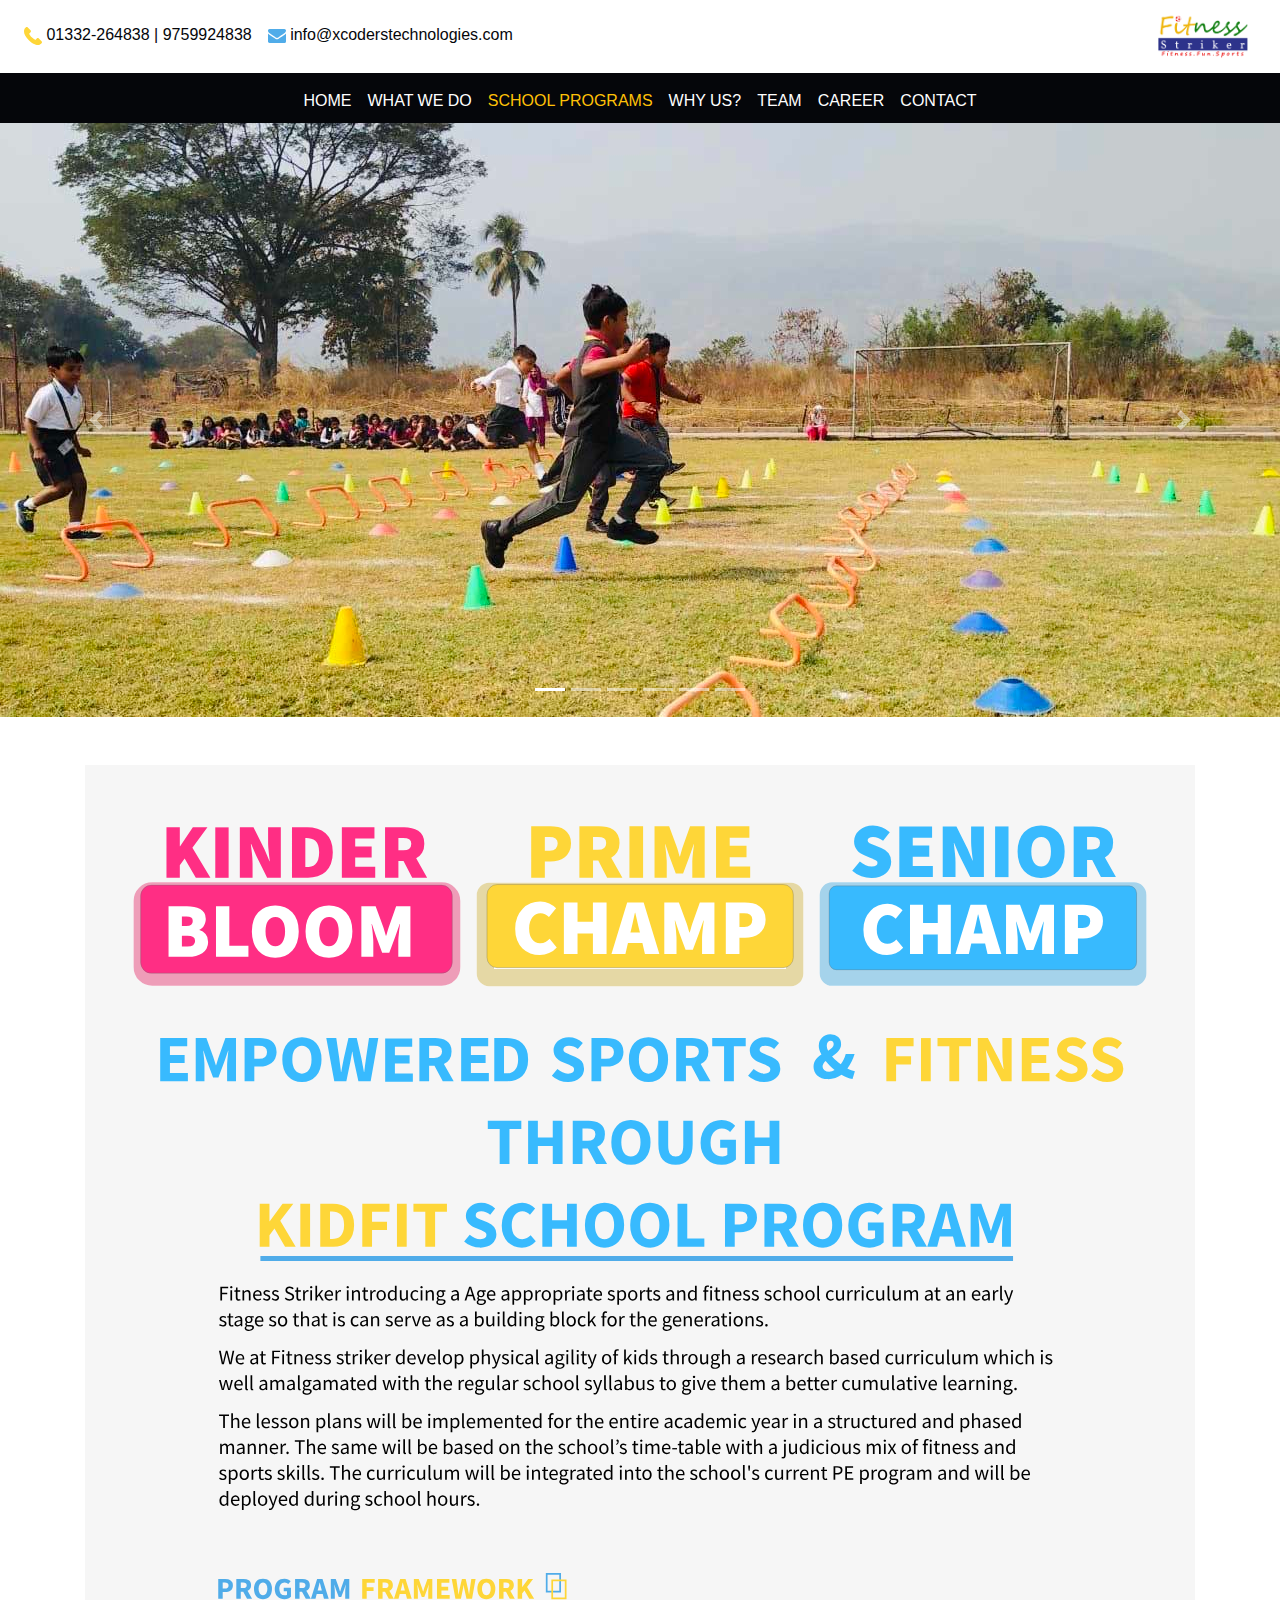
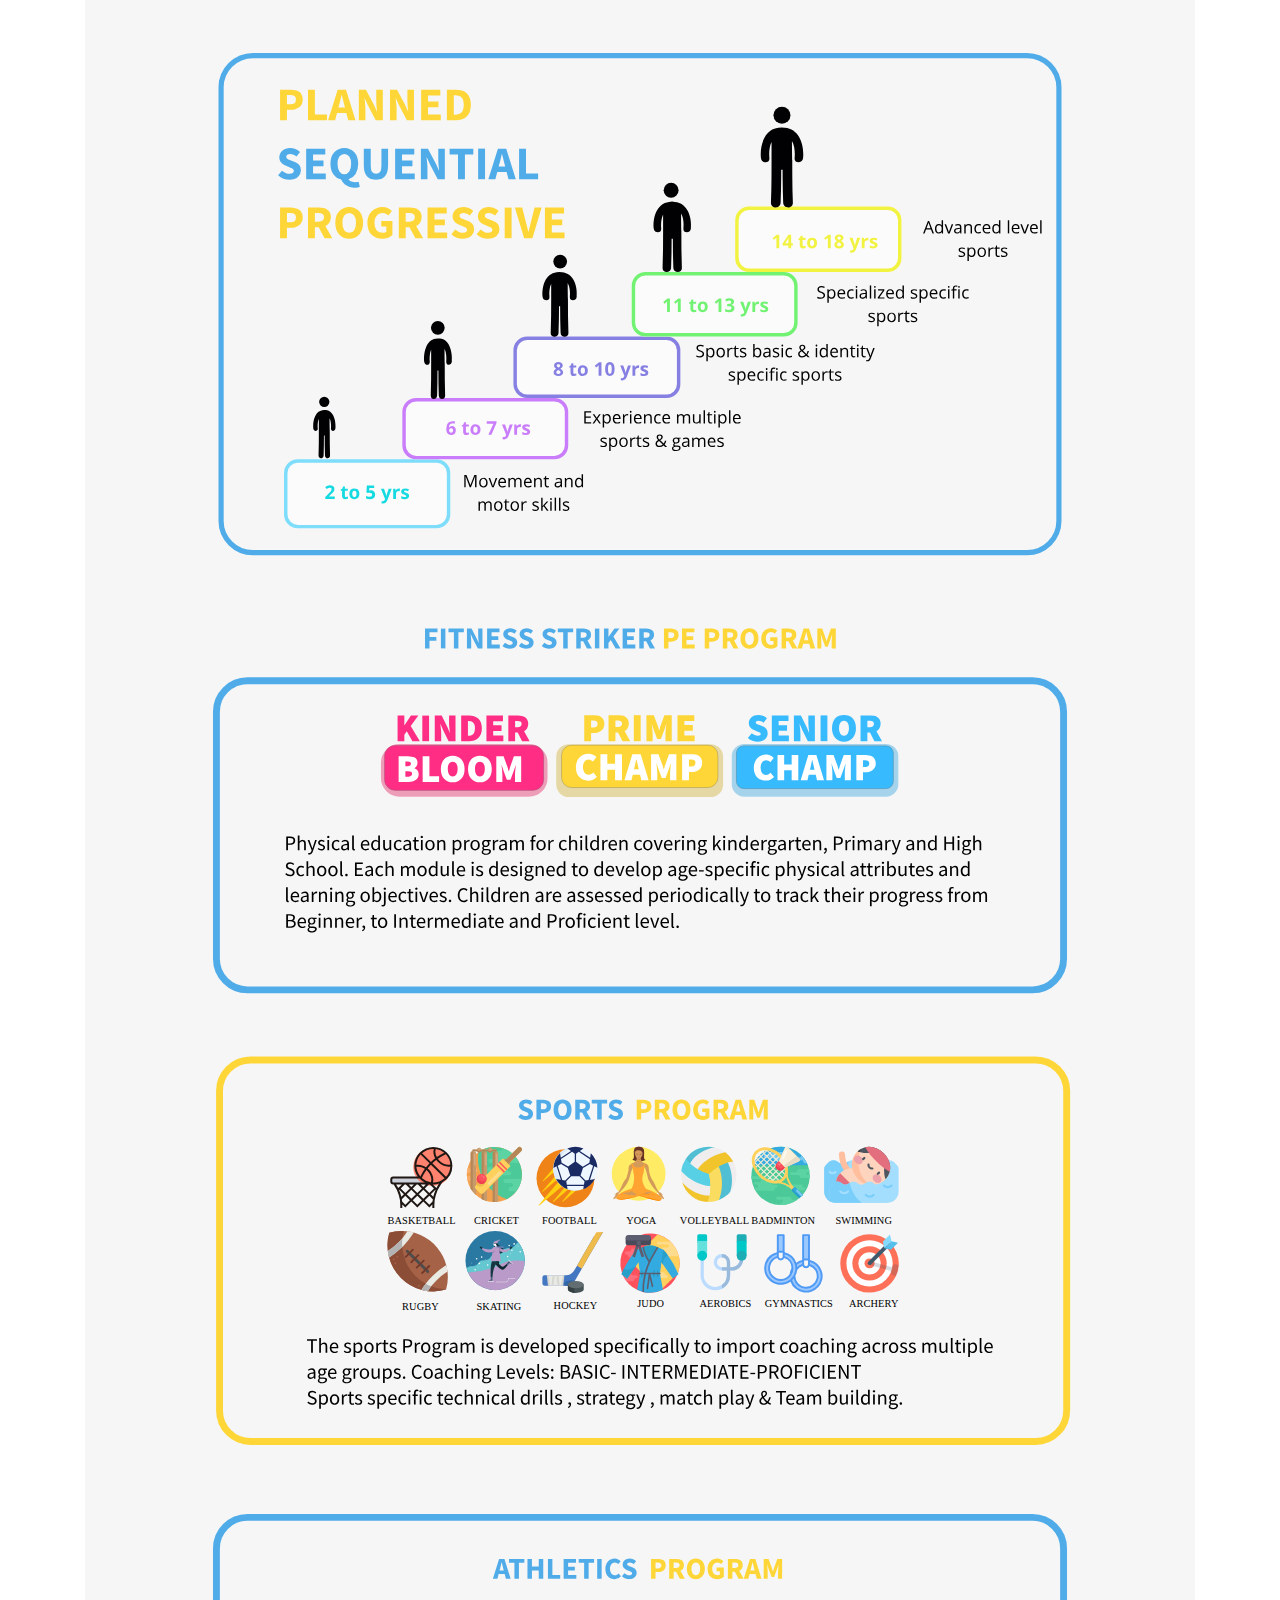
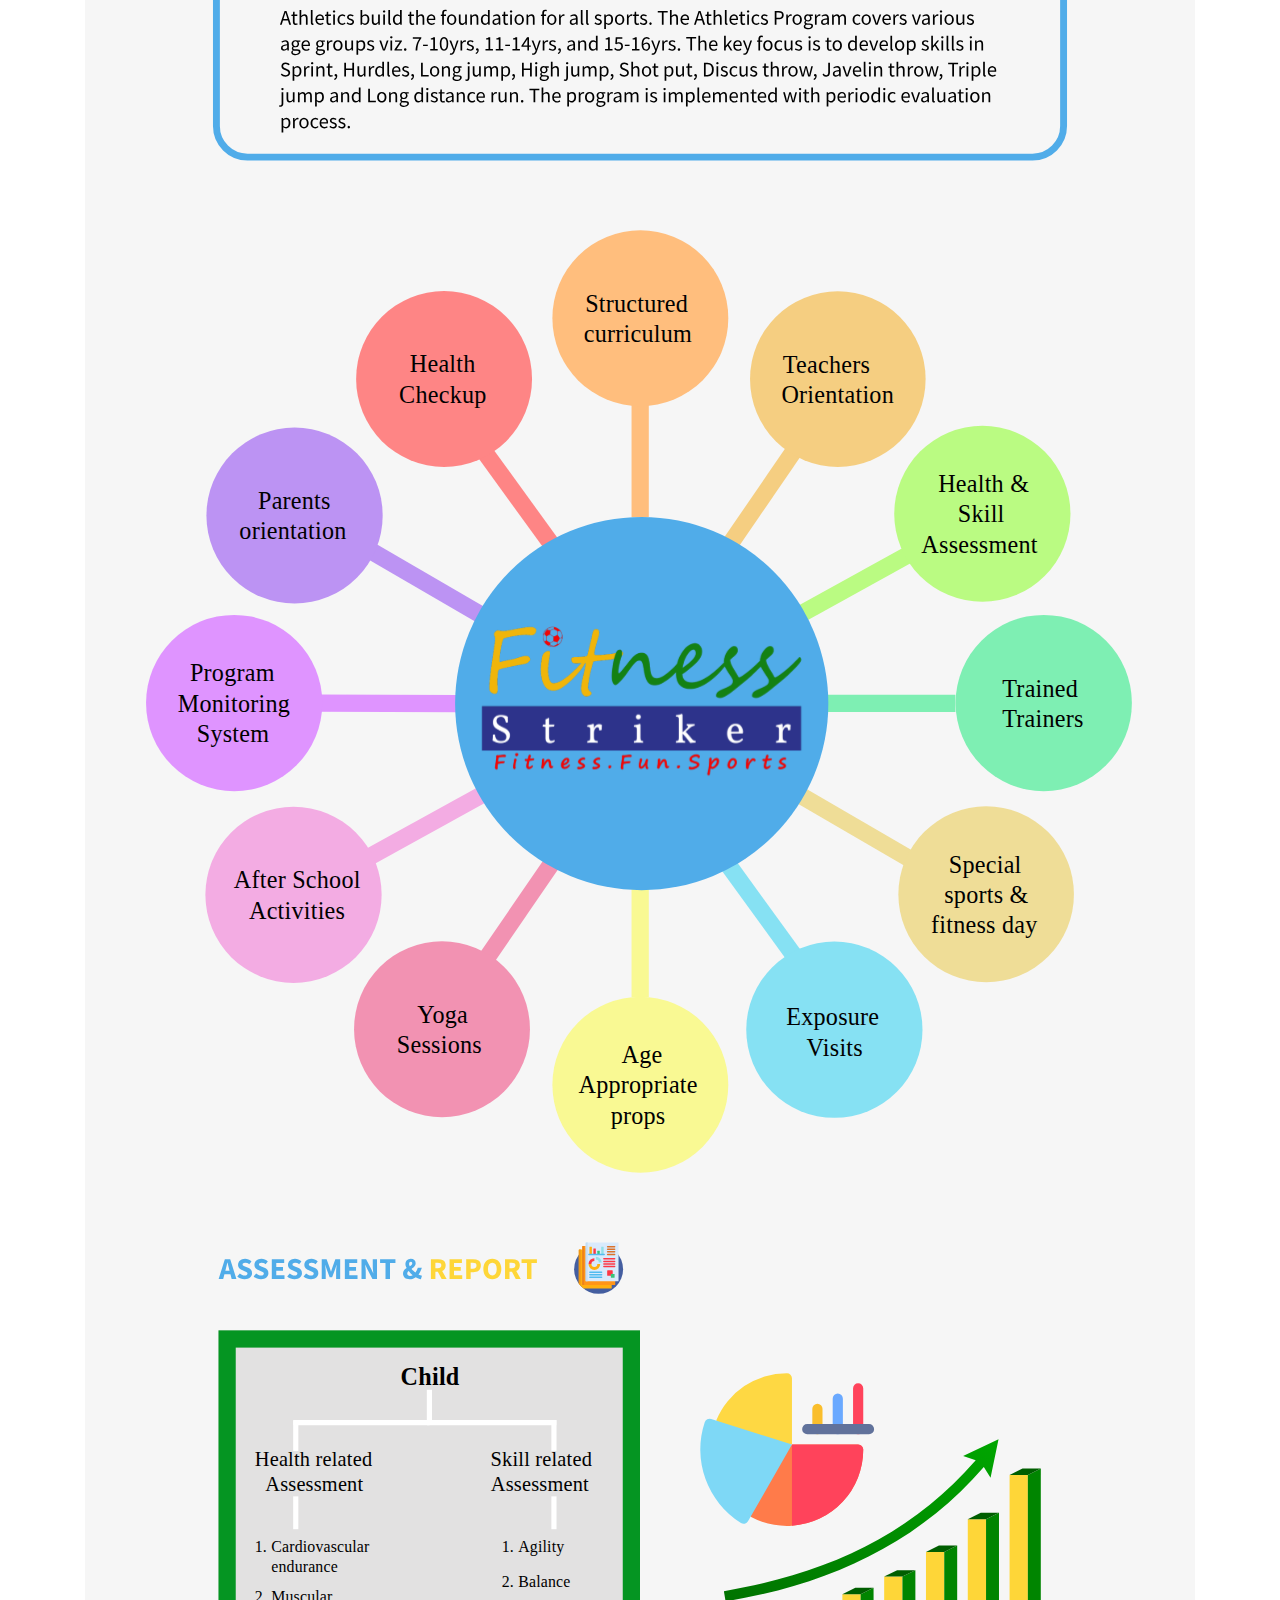
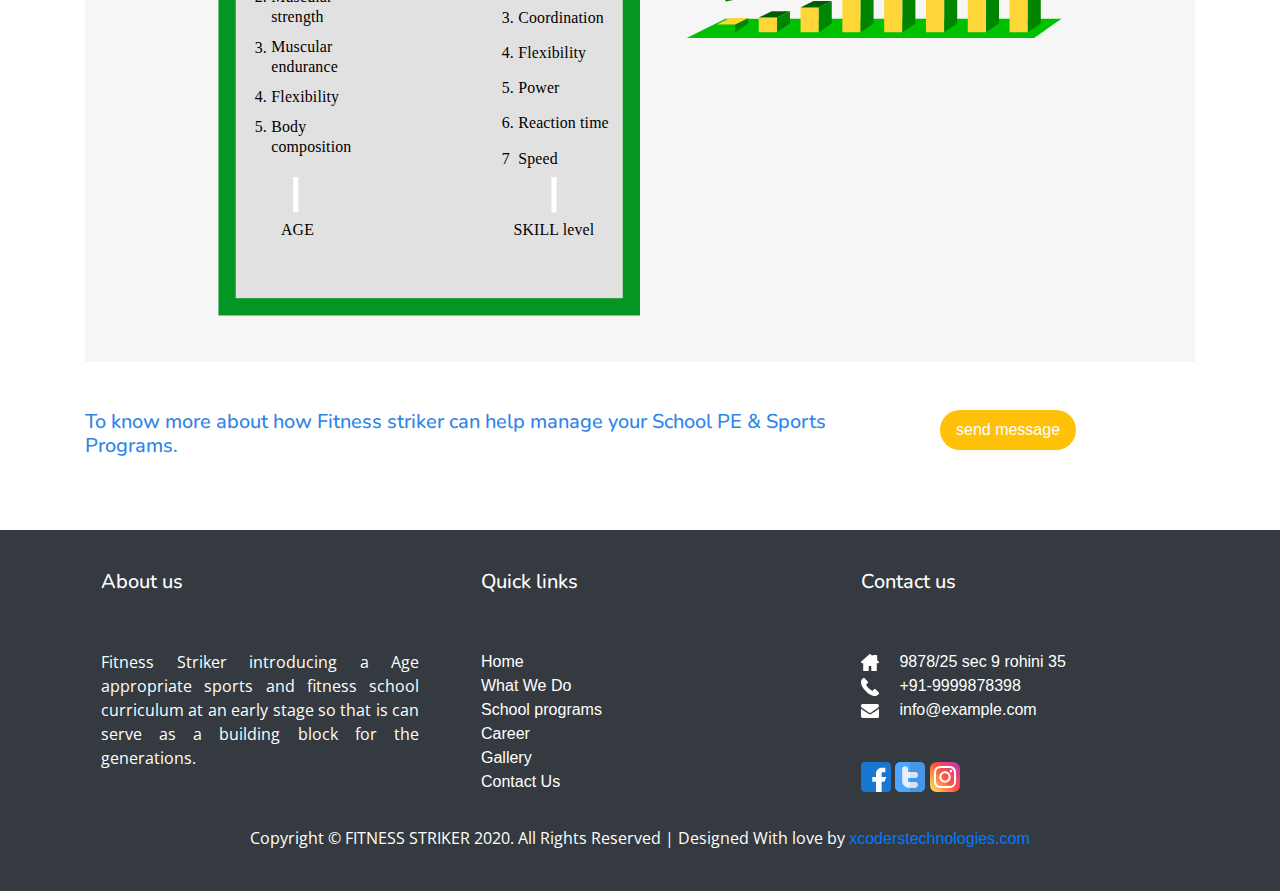
<file: programme.html>
<!DOCTYPE html>
<html lang="en">
<head>
        <meta charset="UTF-8">
        <meta name="viewport" content="width=device-width, initial-scale=1.0">
        <meta http-equiv="X-UA-Compatible" content="ie=edge">
        <link rel="stylesheet" href="css/style.css">
        <link rel="icon" href="img/logo/ezgif.com-gif-maker.gif" type="gif/gif" sizes="48x48">
        <script src="js/main.js"></script>
        <!-- Latest compiled and minified CSS -->
        <link rel="stylesheet" href="bootstrap/bootstrap.min.css">

        <!-- jQuery library -->
        <script src="https://ajax.googleapis.com/ajax/libs/jquery/3.4.1/jquery.min.js"></script>

        <!-- Popper JS -->
        <script src="https://cdnjs.cloudflare.com/ajax/libs/popper.js/1.16.0/umd/popper.min.js"></script>

        <!-- Latest compiled JavaScript -->
        <script src="https://maxcdn.bootstrapcdn.com/bootstrap/4.4.1/js/bootstrap.min.js"></script>
        <link href="https://fonts.googleapis.com/css?family=Nunito:400,700|Open+Sans:400,700|Source+Sans+Pro:900&display=swap" rel="stylesheet">

        <title>Fitness</title>
</head>
<body>
<!--header contact-->

<header class="bg-white cust-header">
        <main class="navbar navbar-expand cust-nav d-flex align-items-center" id="info-header">
            <ul class="navbar-nav">
              <li class="nav-item">
                <a class="nav-link m-0 cust-text"><img src="img/logo/call-answer-yellow.svg" alt="phone" width="18px"> 01332-264838 | 9759924838</a>
              </li>
              <li class="nav-item">
                <a class="nav-link m-0 cust-text"><img src="img/logo/envelope-blue.svg" alt="envelope" width="18px"> info@xcoderstechnologies.com</a>
              </li>
            </ul>
            <a class="navbar-brand ml-auto" href="#"><img src="img/logo/fitness logo rediesign copy.png" alt="Finess logo" width="90px"/></a>
        </main>
</header>
      
<!--header contact-->

 <!--header nav-->
    <header id="nav-bar" class="bg-custom">
        <nav class="navbar navbar-expand-lg navbar-light container justify-content-end">
            <!-- <a class="navbar-brand" href="#"><img src="img/logo/fitness logo rediesign copy.png" alt="Finess logo" width="70px"/></a> -->
            <button class="navbar-toggler" type="button" data-toggle="collapse" data-target="#navbarNav" aria-controls="navbarNav" aria-expanded="false" aria-label="Toggle navigation">
                <img src="img/logo/menu.svg" alt="burgur menu" width="15px">
            </button>
            <div class="collapse navbar-collapse" id="navbarNav">
              <ul class="navbar-nav ml-auto mr-auto text-center">
                <li class="nav-item">
                  <a class="nav-link text-light" href="index.html">HOME</a>
                </li>
                <li class="nav-item">
                  <a class="nav-link text-light" href="about.html">WHAT WE DO</a>
                </li>
                <li class="nav-item">
                  <a class="nav-link text-light" href="programme.html"><span class="active-nav">SCHOOL PROGRAMS</span></a>
                </li>
                <li class="nav-item">
                  <a class="nav-link text-light" href="why-us.html">WHY US?</a>
                </li>
                <li class="nav-item">
                  <a class="nav-link text-light" href="team.html">TEAM</a>
                </li>
                <!-- <li class="nav-item">
                  <a class="nav-link text-light" href="gallery.html">GALLERY</a>
                </li> -->
                <li class="nav-item">
                  <a class="nav-link text-light" href="career.html">CAREER</a>
                </li>
                <li class="nav-item">
                  <a class="nav-link text-light" href="contact.html">CONTACT</a>
                </li>
              </ul>
            </div>
          </nav>
</header>
<!--header nav end-->



<!--WELCOME SECTION-->
        

<div id="carouselExampleIndicators" class="carousel slide" data-ride="carousel">
        <ol class="carousel-indicators">
                <li data-target="#carouselExampleIndicators" data-slide-to="0" class="active"></li>
                <li data-target="#carouselExampleIndicators" data-slide-to="1"></li>
                <li data-target="#carouselExampleIndicators" data-slide-to="2"></li>
                <li data-target="#carouselExampleIndicators" data-slide-to="3"></li>
                <li data-target="#carouselExampleIndicators" data-slide-to="4"></li>
                <li data-target="#carouselExampleIndicators" data-slide-to="5"></li>
        </ol>
        <div class="carousel-inner">
                <div class="carousel-item active">
                        <img class="d-block w-100 cust-overlay" src="img/images/slide-2s.jpg" alt="First slide">
                </div>
                <div class="carousel-item">
                        <img class="d-block w-100 cust-overlay" src="img/images/slide-1s.jpg" alt="Second slide">
                </div>
                <div class="carousel-item">
                        <img class="d-block w-100 cust-overlay" src="img/images/slide-3s.jpg" alt="Third slide">
                </div>
                <div class="carousel-item">
                        <img class="d-block w-100 cust-overlay" src="img/images/slide-4s.jpg" alt="Third slide">
                </div>
                <div class="carousel-item">
                        <img class="d-block w-100 cust-overlay" src="img/images/slide-5s.jpg" alt="Third slide">
                </div>
                <div class="carousel-item">
                        <img class="d-block w-100 cust-overlay" src="img/images/slide-6s.jpg" alt="Third slide">
                </div>
        </div>
        <a class="carousel-control-prev" href="#carouselExampleIndicators" role="button" data-slide="prev">
                <span class="carousel-control-prev-icon" aria-hidden="true"></span>
                <span class="sr-only">Previous</span>
        </a>
        <a class="carousel-control-next" href="#carouselExampleIndicators" role="button" data-slide="next">
                <span class="carousel-control-next-icon" aria-hidden="true"></span>
                <span class="sr-only">Next</span>
        </a>
</div>


<!--WELCOME SECTION END-->





<section class="mt-5">
        <div class="container">
                <img src="img/images/fitness-school-flyer.svg" alt="School programs" width="100%">
        </div>
</section>


<section>
        <div class="container mt-5">
                <div class="row justify-content-center">
                        <div class="col-lg-9 col-md-12 col-sm-12">
                                <h5>To know more about how Fitness striker can help manage your School PE & Sports Programs.</h5>
                        </div>
                        <div class="col-lg-3 col-md-12 col-sm-12">
                                <a href="mailto:test@example.com?subject=Testing out mailto!&body=This is only a test!" type="button" class="btn btn-lg">send message</a>
                        </div>
                </div>
        </div>
</section>



<!--footer-->

<!--footer starts from here-->
<footer class="footer mt-5 bg-dark p-4 text-white">
        <div class="container bottom_border">
                <div class="row">
                        <div class="col-lg-4 col-md-4 col-sm-12">
                                <h5 class="p-3 text-white">About us</h5>
                                <p class="text-justify p-3 text-white">
                                Fitness Striker introducing a Age appropriate sports
                                and fitness school curriculum at an early stage so that
                                is can serve as a building block for the generations.</p>
                        </div>
        
        
                        <div class="col-lg-4 col-md-4 col-sm-12">
                                <h5 class="p-3 text-white">Quick links</h5>
                                <ul class="list-unstyled p-3">
                                        <li><a href="index.html" class="text-white">Home</a></li>
                                        <li><a href="about.html" class="text-white">What We Do</a></li>
                                        <li><a href="programme.html" class="text-white">School programs</a></li>
                                        <li><a href="career.html" class="text-white">Career</a></li>
                                        <li><a href="gallery.html" class="text-white">Gallery</a></li>
                                        <li><a href="contact.html" class="text-white">Contact Us</a></li>
                                </ul>
                        </div>
                        
        
                        <div class="col-lg-4 col-md-4 col-sm-12">
                                <h5 class="p-3 text-white">Contact us</h5>
                                <ul class="list-unstyled p-3">
                                        <li><img src="img/logo/home-white.svg" alt="address" width="18px" class="mr-3"> 9878/25 sec 9 rohini 35 </li>
                                        <li><img src="img/logo/call-answer-white.svg" alt="phone" width="18px" class="mr-3">  +91-9999878398  </li>
                                        <li><img src="img/logo/envelope-white.svg" alt="mail" width="18px" class="mr-3"> info@example.com  </li>
                                </ul>
                                <div class="pt-2 pb-0 pl-3">
                                        <a href="#"><img src="img/logo/facebook.svg" alt="facebook" width="30px"></a>
                                        <a href="#"><img src="img/logo/twitter.svg" alt="twitter" width="30px"></a>
                                        <a href="#"><img src="img/logo/instagram.svg" alt="instagram" width="30px"></a>
                                </div>
                        </div>
                                
                </div>
        </div>
        
        <div class="container">
                <p class="text-center text-white">Copyright &copy; FITNESS STRIKER 2020. All Rights Reserved | Designed With love by <a href="http://www.xcoderstechnologies.com/">xcoderstechnologies.com</a></p>
        
        </div>
        
</footer>

<!--footer end-->




<script src="js/main.js"></script>

</body>
</html>
</file>
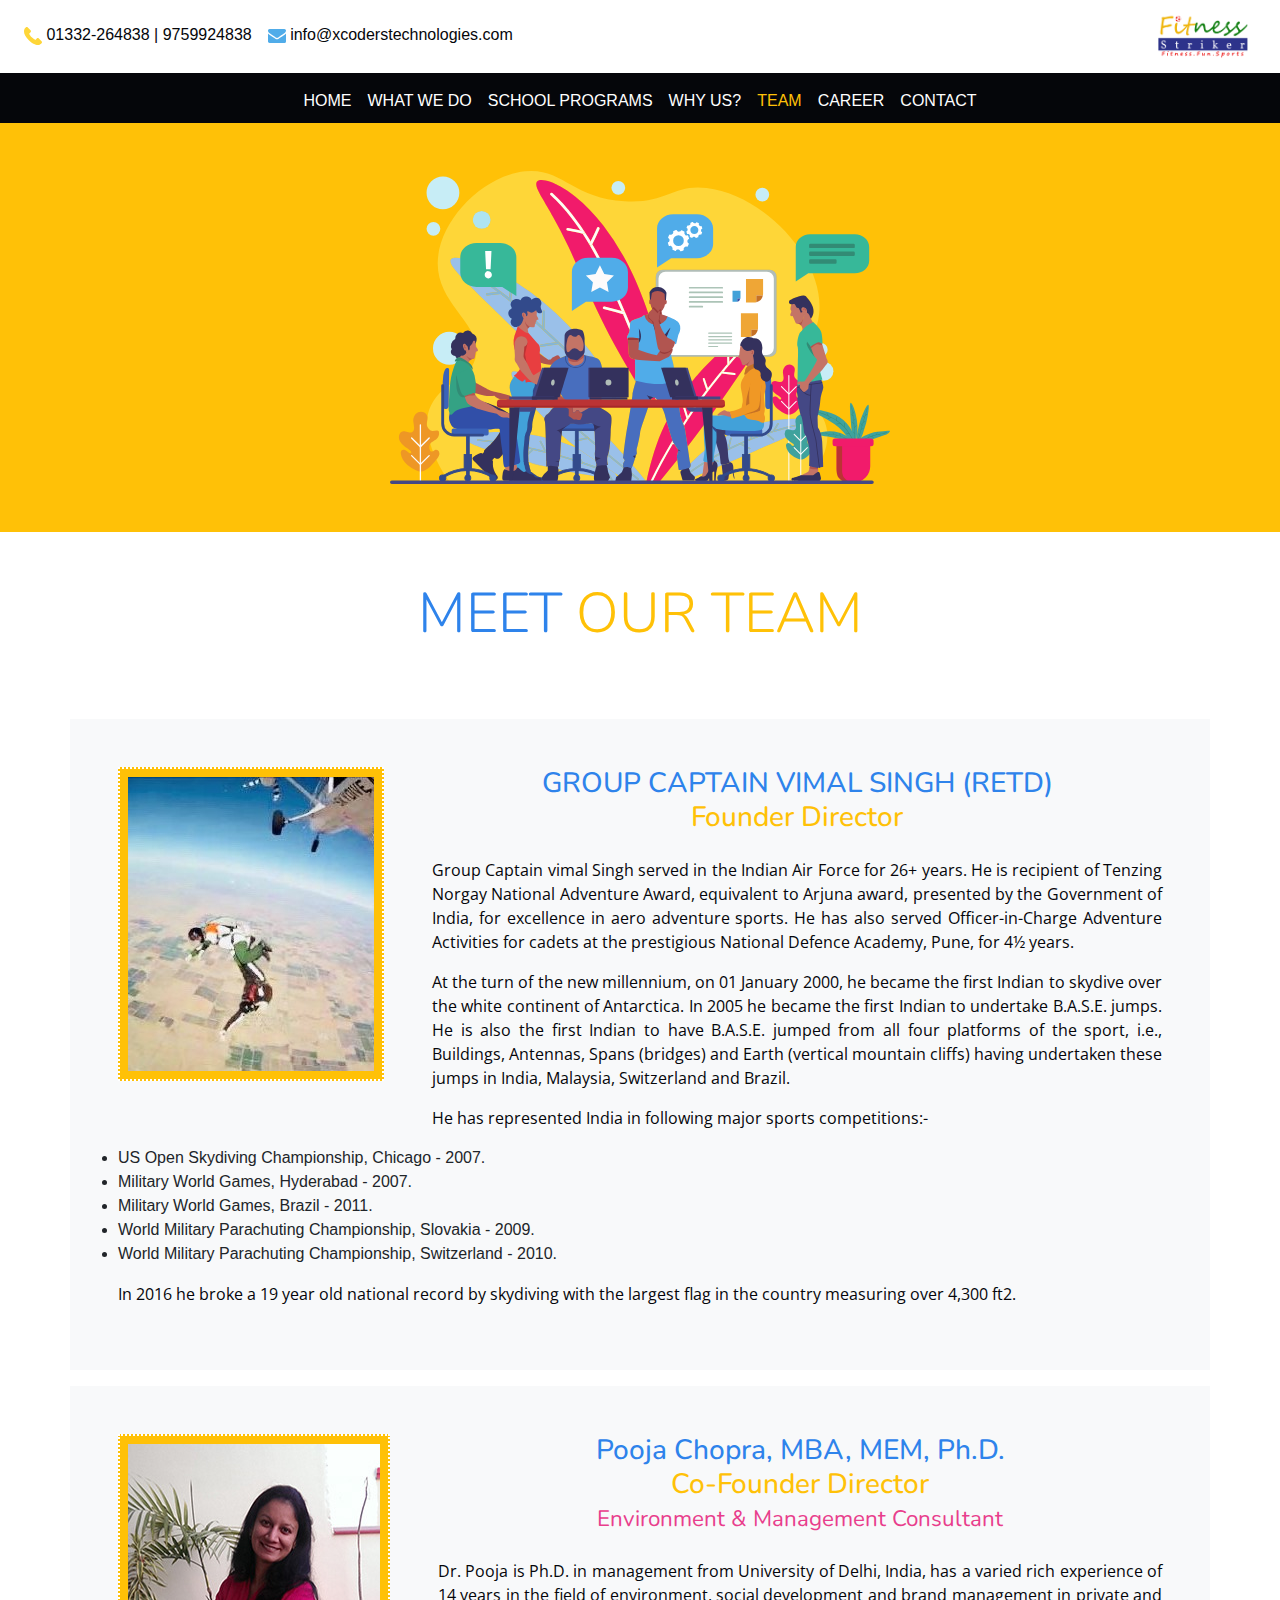
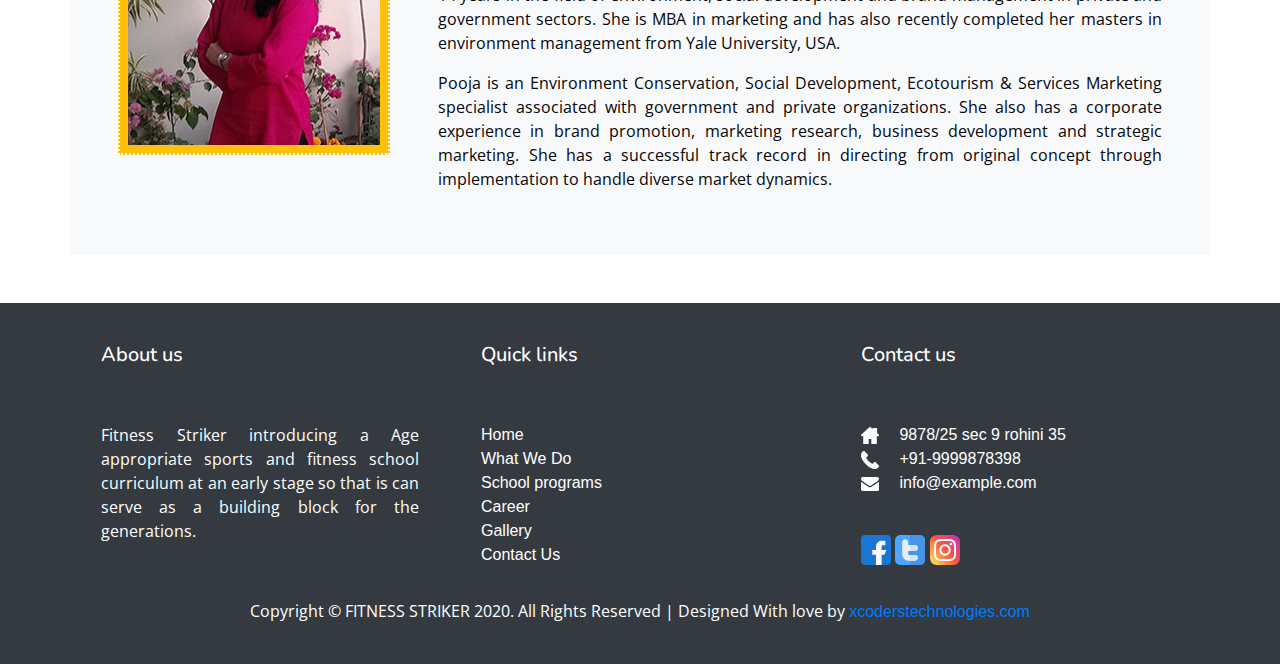
<file: team.html>
<!DOCTYPE html>
<html lang="en">
<head>
        <meta charset="UTF-8">
        <meta name="viewport" content="width=device-width, initial-scale=1.0">
        <meta http-equiv="X-UA-Compatible" content="ie=edge">
        <link rel="stylesheet" href="css/style.css">
        <link rel="icon" href="img/logo/ezgif.com-gif-maker.gif" type="gif/gif" sizes="48x48">
        <script src="js/main.js"></script>
        <!-- Latest compiled and minified CSS -->
        <link rel="stylesheet" href="bootstrap/bootstrap.min.css">

        <!-- jQuery library -->
        <script src="https://ajax.googleapis.com/ajax/libs/jquery/3.4.1/jquery.min.js"></script>

        <!-- Popper JS -->
        <script src="https://cdnjs.cloudflare.com/ajax/libs/popper.js/1.16.0/umd/popper.min.js"></script>

        <!-- Latest compiled JavaScript -->
        <script src="https://maxcdn.bootstrapcdn.com/bootstrap/4.4.1/js/bootstrap.min.js"></script>
        <link href="https://fonts.googleapis.com/css?family=Nunito:400,700|Open+Sans:400,700|Source+Sans+Pro:900&display=swap" rel="stylesheet">

        <title>Fitness</title>
</head>
<body>

<!--header contact-->

<header class="bg-white cust-header">
        <main class="navbar navbar-expand cust-nav d-flex align-items-center" id="info-header">
            <ul class="navbar-nav">
              <li class="nav-item">
                <a class="nav-link m-0 cust-text"><img src="img/logo/call-answer-yellow.svg" alt="phone" width="18px"> 01332-264838 | 9759924838</a>
              </li>
              <li class="nav-item">
                <a class="nav-link m-0 cust-text"><img src="img/logo/envelope-blue.svg" alt="envelope" width="18px"> info@xcoderstechnologies.com</a>
              </li>
            </ul>
            <a class="navbar-brand ml-auto" href="#"><img src="img/logo/fitness logo rediesign copy.png" alt="Finess logo" width="90px"/></a>
        </main>
</header>
      
      
<!--header contact-->

 <!--header nav-->
    <header id="nav-bar" class="bg-custom">
        <nav class="navbar navbar-expand-lg navbar-light container justify-content-end">
            <!-- <a class="navbar-brand" href="#"><img src="img/logo/fitness logo rediesign copy.png" alt="Finess logo" width="70px"/></a> -->
            <button class="navbar-toggler" type="button" data-toggle="collapse" data-target="#navbarNav" aria-controls="navbarNav" aria-expanded="false" aria-label="Toggle navigation">
                <img src="img/logo/menu.svg" alt="burgur menu" width="15px">
            </button>
            <div class="collapse navbar-collapse" id="navbarNav">
              <ul class="navbar-nav ml-auto mr-auto text-center">
                <li class="nav-item">
                  <a class="nav-link text-light" href="index.html">HOME</a>
                </li>
                <li class="nav-item">
                  <a class="nav-link text-light" href="about.html">WHAT WE DO</a>
                </li>
                <li class="nav-item">
                  <a class="nav-link text-light" href="programme.html">SCHOOL PROGRAMS</a>
                </li>
                <li class="nav-item">
                  <a class="nav-link text-light" href="why-us.html">WHY US?</a>
                </li>
                <li class="nav-item">
                  <a class="nav-link text-light" href="team.html"><span class="active-nav">TEAM</span></a>
                </li>
                <!-- <li class="nav-item">
                  <a class="nav-link text-light" href="gallery.html">GALLERY</a>
                </li> -->
                <li class="nav-item">
                  <a class="nav-link text-light" href="career.html">CAREER</a>
                </li>
                <li class="nav-item">
                  <a class="nav-link text-light" href="contact.html">CONTACT</a>
                </li>
              </ul>
            </div>
          </nav>
    </header>
<!--header nav end-->



<section class="bg-yellow">
        <div class="container p-5">
                <div class="row justify-content-center">
                        <img class="team-graphic" src="img/logo/team-graphic.svg" alt="team graphic">
                </div>
        </div>
</section>



<section class="d-flex align-items-center">
        <div class="container">
                <div class="row m-0 p-5">
                        <div class="col-12">
                                <h1 class="display-4 text-center team-main-heading">MEET <span class="text-yellow">OUR TEAM</span></h1>
                        </div>
                </div> 
        </div>
</section>





<!--Team section-->


<section>
        <div class="container">
                <div class="row justify-content-center mb-3">
                        <div class="bg-light text-center">
                                <img src="img/images/team-founder.JPG" alt="team-member-1" class="team-mem-1 m-5 p-2">
                                <div class="p-5">
                                        <h3>GROUP CAPTAIN VIMAL SINGH (RETD)<br><span class="text-yellow">Founder Director</span></h3>
                                        <p class="text-justify">Group Captain vimal Singh served in the Indian Air Force for 26+ years. He is recipient of Tenzing Norgay National Adventure Award, equivalent to Arjuna award, presented by the Government of India, for excellence in aero adventure sports. He has also served Officer-in-Charge Adventure Activities for cadets at the prestigious National Defence Academy, Pune, for 4½ years.</p>
                                        <p class="text-justify">At the turn of the new millennium, on 01 January 2000, he became the first Indian to skydive over the white continent of Antarctica. In 2005 he became the first Indian to undertake B.A.S.E. jumps.  He is also the first Indian to have B.A.S.E. jumped from all four platforms of the sport, i.e., Buildings, Antennas, Spans (bridges) and Earth (vertical mountain cliffs) having undertaken these jumps in India, Malaysia, Switzerland and Brazil.</p>
                                        <p class="text-justify">He has represented India in following major sports competitions:-
                                                <ul class="text-left">
                                                        <li>US Open Skydiving Championship, Chicago - 2007.</li>
                                                        <li>Military World Games, Hyderabad - 2007.</li>
                                                        <li>Military World Games, Brazil - 2011.</li>
                                                        <li>World Military Parachuting Championship, Slovakia - 2009.</li>
                                                        <li>World Military Parachuting Championship, Switzerland - 2010.</li>
                                                </ul>
                                        </p>
                                        <p class="text-justify">In 2016 he broke a 19 year old national record by skydiving with the largest flag in the country measuring over 4,300 ft2.</p>
                                </div>
                        </div>
                </div>

                <div class="row justify-content-center mb-3">
                        <div class="bg-light text-center">
                                <img src="img/images/img-014-1.jpg" alt="team-member-1" class="team-mem-1 m-5 p-2">
                                <div class="p-5">
                                        <h3>Pooja Chopra, MBA, MEM, Ph.D. <br><span class="text-yellow">Co-Founder Director</span><br><small class="text-pink">Environment &amp; Management Consultant</small></h3>
                                        <p class="text-justify">Dr. Pooja is Ph.D. in management from University of Delhi, India, has a varied rich experience of 14 years in the field of environment, social development and brand management in private and government sectors. She is MBA in marketing and has also recently completed her masters in environment management from Yale University, USA.</p>
                                        <p class="text-justify">Pooja is an Environment Conservation, Social Development, Ecotourism &amp; Services Marketing specialist associated with government and private organizations. She also has a corporate experience in brand promotion, marketing research, business development and strategic marketing. She has a successful track record in directing from original concept through implementation to handle diverse market dynamics.</p>
                                </div>
                        </div>
                </div>
        </div>
</section>


<!--Team section END-->





<!--footer-->

<!--footer starts from here-->
<footer class="footer mt-5 bg-dark p-4 text-white">
        <div class="container bottom_border">
                <div class="row">
                        <div class="col-lg-4 col-md-4 col-sm-12">
                                <h5 class="p-3 text-white">About us</h5>
                                <p class="text-justify p-3 text-white">
                                Fitness Striker introducing a Age appropriate sports
                                and fitness school curriculum at an early stage so that
                                is can serve as a building block for the generations.</p>
                        </div>
        
        
                        <div class="col-lg-4 col-md-4 col-sm-12">
                                <h5 class="p-3 text-white">Quick links</h5>
                                <ul class="list-unstyled p-3">
                                        <li><a href="index.html" class="text-white">Home</a></li>
                                        <li><a href="about.html" class="text-white">What We Do</a></li>
                                        <li><a href="programme.html" class="text-white">School programs</a></li>
                                        <li><a href="career.html" class="text-white">Career</a></li>
                                        <li><a href="gallery.html" class="text-white">Gallery</a></li>
                                        <li><a href="contact.html" class="text-white">Contact Us</a></li>
                                </ul>
                        </div>
                        
        
                        <div class="col-lg-4 col-md-4 col-sm-12">
                                <h5 class="p-3 text-white">Contact us</h5>
                                <ul class="list-unstyled p-3">
                                        <li><img src="img/logo/home-white.svg" alt="address" width="18px" class="mr-3"> 9878/25 sec 9 rohini 35 </li>
                                        <li><img src="img/logo/call-answer-white.svg" alt="phone" width="18px" class="mr-3">  +91-9999878398  </li>
                                        <li><img src="img/logo/envelope-white.svg" alt="mail" width="18px" class="mr-3"> info@example.com  </li>
                                </ul>
                                <div class="pt-2 pb-0 pl-3">
                                        <a href="#"><img src="img/logo/facebook.svg" alt="facebook" width="30px"></a>
                                        <a href="#"><img src="img/logo/twitter.svg" alt="twitter" width="30px"></a>
                                        <a href="#"><img src="img/logo/instagram.svg" alt="instagram" width="30px"></a>
                                </div>
                        </div>
                                
                </div>
        </div>
        
        <div class="container">
                <p class="text-center text-white">Copyright &copy; FITNESS STRIKER 2020. All Rights Reserved | Designed With love by <a href="http://www.xcoderstechnologies.com/">xcoderstechnologies.com</a></p>
        
        </div>
        
</footer>

<!--footer end-->





<script src="js/main.js"></script>

</body>
</html>
</file>
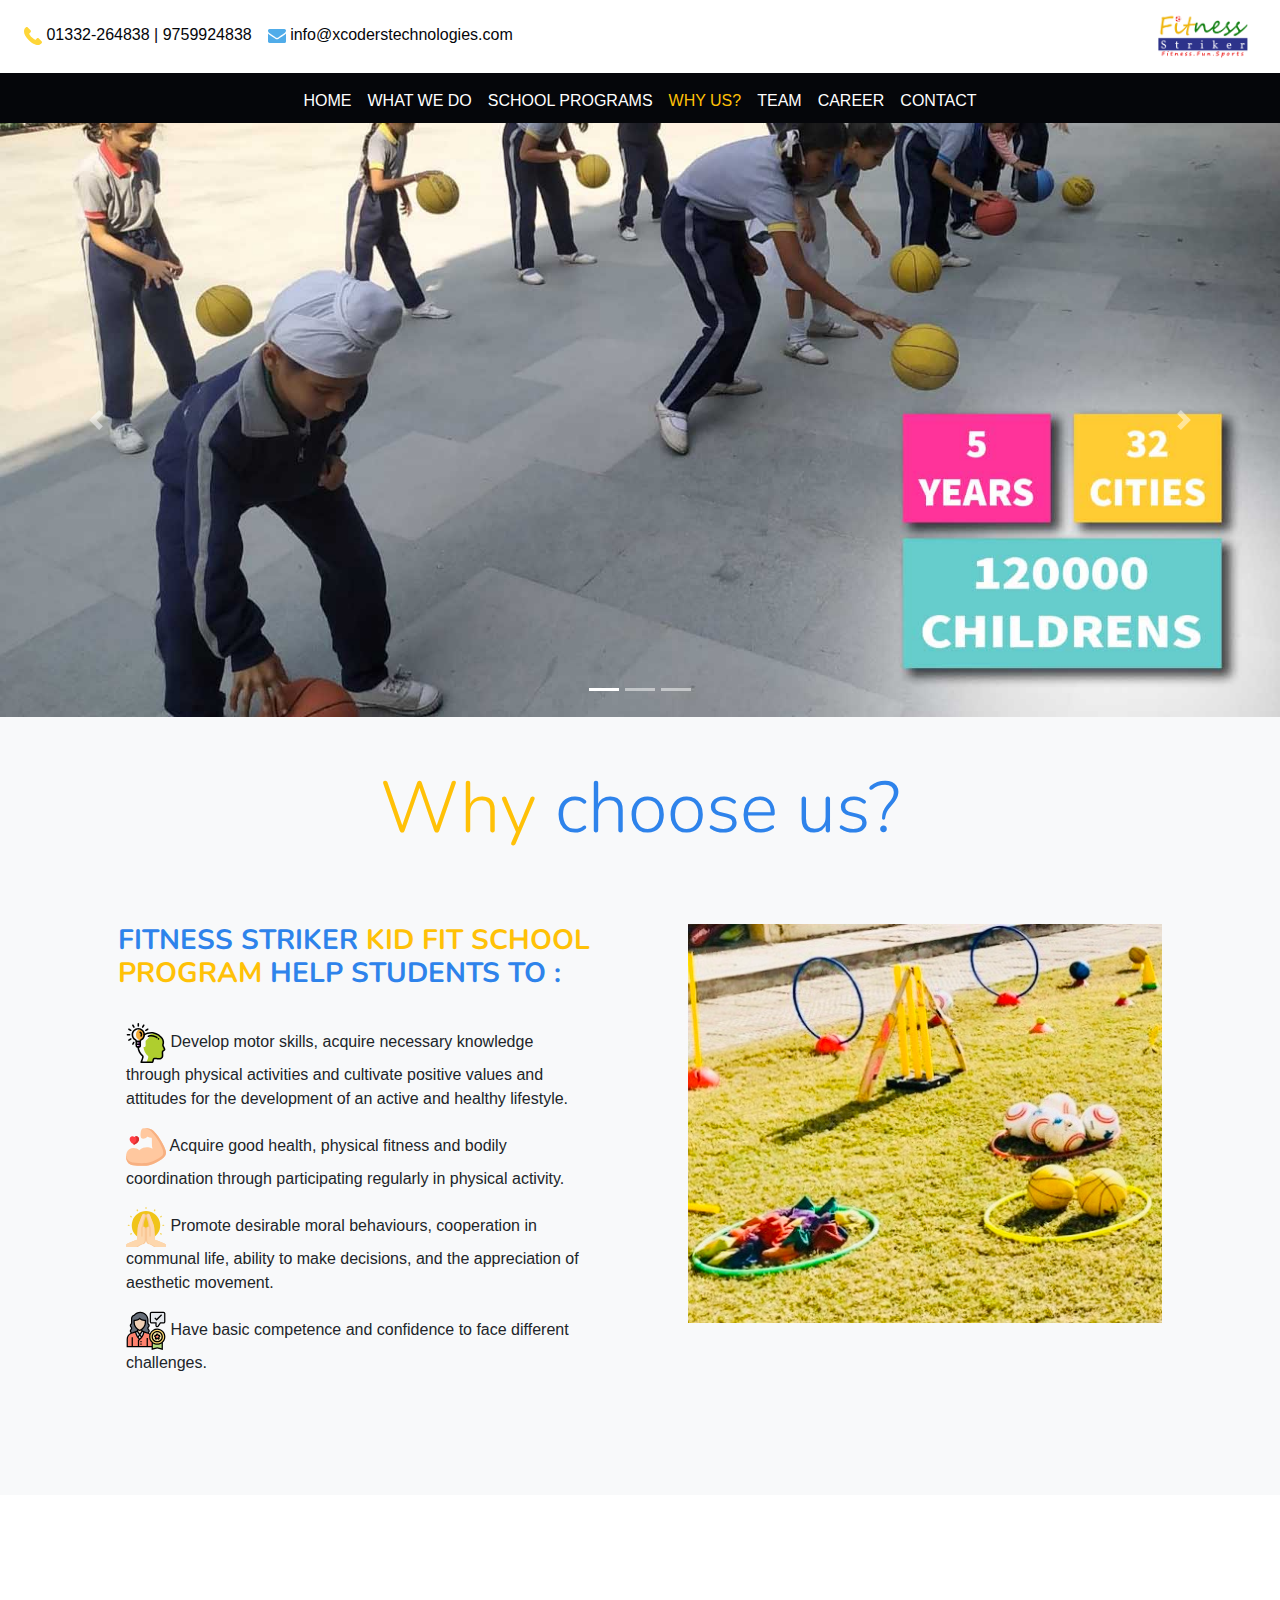
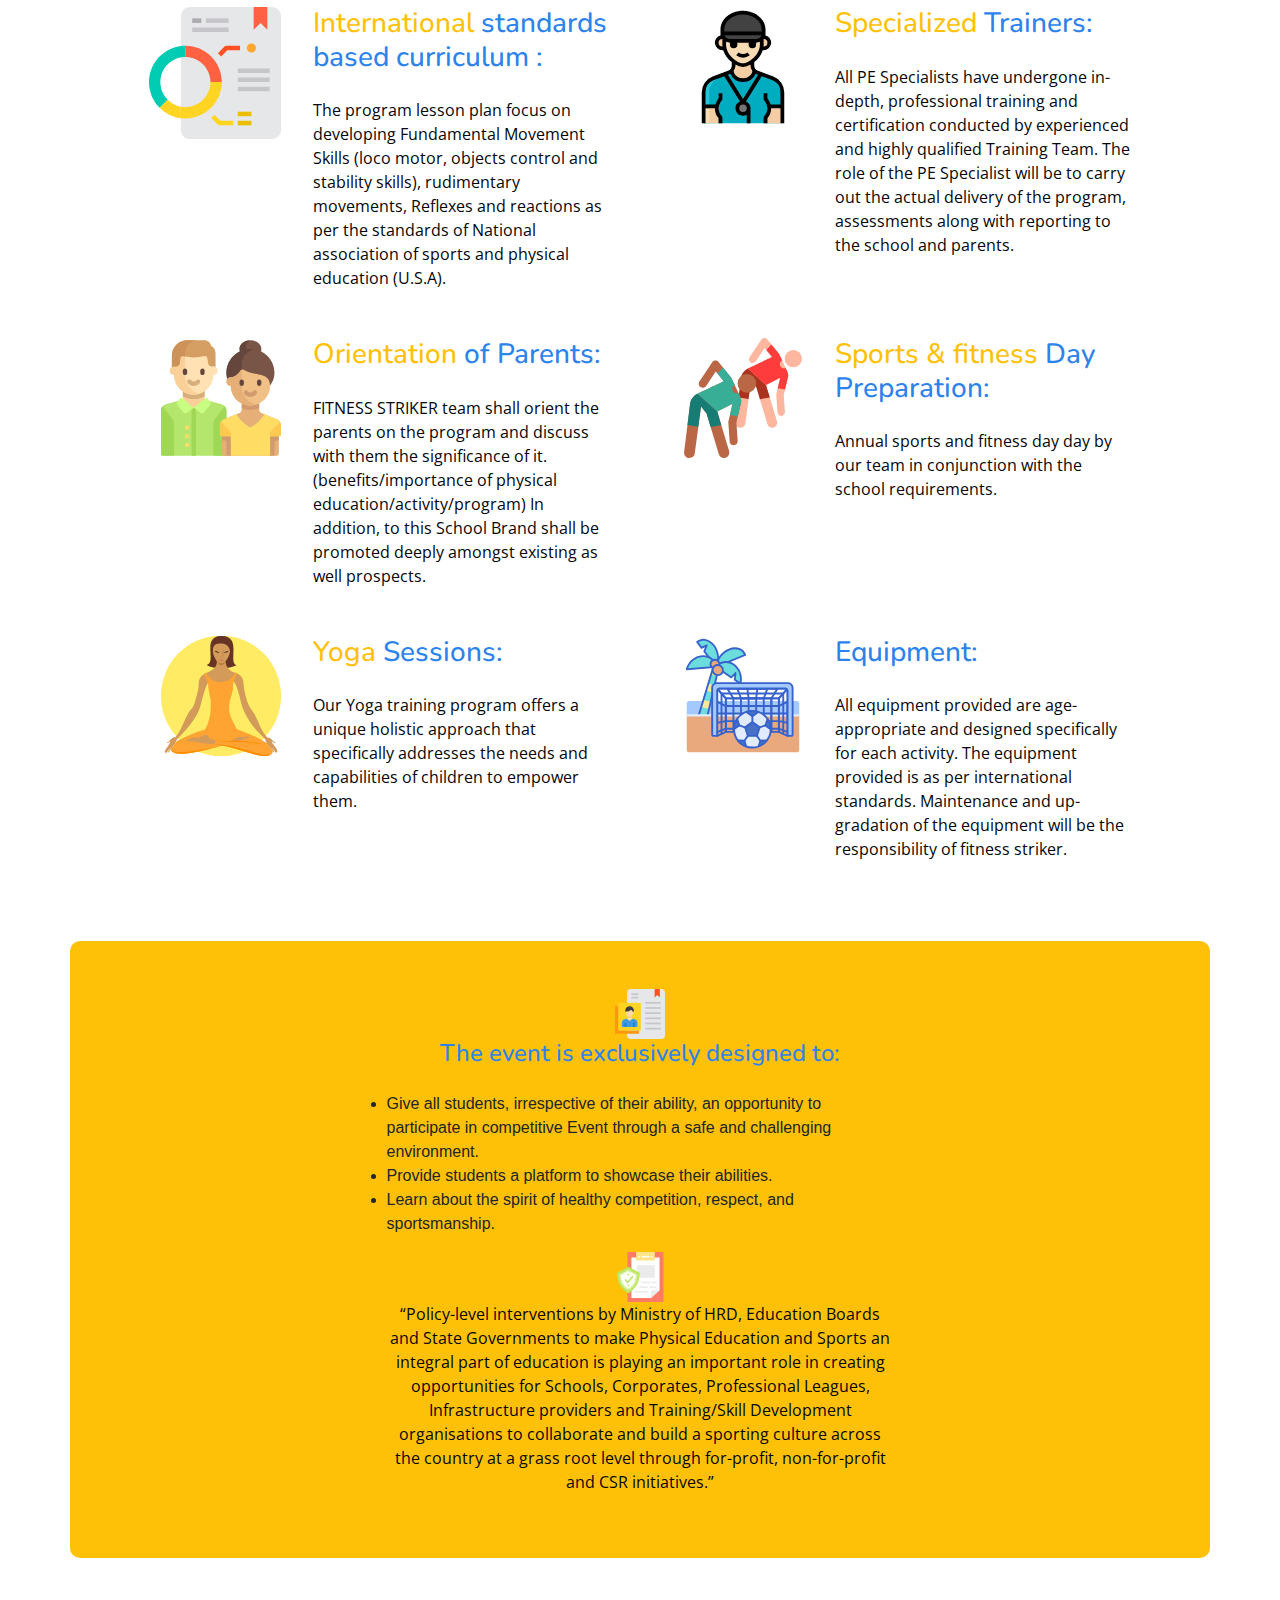
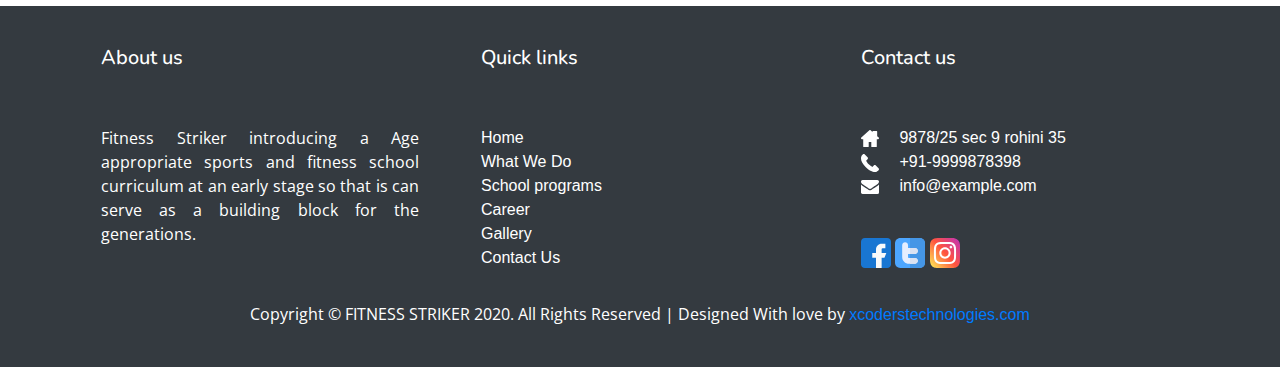
<file: why-us.html>
<!DOCTYPE html>
<html lang="en">
<head>
        <meta charset="UTF-8">
        <meta name="viewport" content="width=device-width, initial-scale=1.0">
        <meta http-equiv="X-UA-Compatible" content="ie=edge">
        <link rel="stylesheet" href="css/style.css">
        <link rel="icon" href="img/logo/ezgif.com-gif-maker.gif" type="gif/gif" sizes="48x48">
        <!-- <script src="js/main.js"></script> -->
        <!-- Latest compiled and minified CSS -->
        <link rel="stylesheet" href="bootstrap/bootstrap.min.css">

        <!-- jQuery library -->
        <script src="https://ajax.googleapis.com/ajax/libs/jquery/3.4.1/jquery.min.js"></script>

        <!-- Popper JS -->
        <script src="https://cdnjs.cloudflare.com/ajax/libs/popper.js/1.16.0/umd/popper.min.js"></script>

        <!-- Latest compiled JavaScript -->
        <script src="https://maxcdn.bootstrapcdn.com/bootstrap/4.4.1/js/bootstrap.min.js"></script>
        <link href="https://fonts.googleapis.com/css?family=Nunito:400,700|Open+Sans:400,700|Source+Sans+Pro:900&display=swap" rel="stylesheet">

        <title>Fitness</title>
</head>
<body>

<!--header contact-->

<header class="bg-white cust-header">
        <main class="navbar navbar-expand cust-nav d-flex align-items-center" id="info-header">
            <ul class="navbar-nav">
              <li class="nav-item">
                <a class="nav-link m-0 cust-text"><img src="img/logo/call-answer-yellow.svg" alt="phone" width="18px"> 01332-264838 | 9759924838</a>
              </li>
              <li class="nav-item">
                <a class="nav-link m-0 cust-text"><img src="img/logo/envelope-blue.svg" alt="envelope" width="18px"> info@xcoderstechnologies.com</a>
              </li>
            </ul>
            <a class="navbar-brand ml-auto" href="#"><img src="img/logo/fitness logo rediesign copy.png" alt="Finess logo" width="90px"/></a>
        </main>
</header>
      
<!--header contact-->

 <!--header nav-->
    <header id="nav-bar" class="bg-custom">
        <nav class="navbar navbar-expand-lg navbar-light container justify-content-end">
            <!-- <a class="navbar-brand" href="#"><img src="img/logo/fitness logo rediesign copy.png" alt="Finess logo" width="70px"/></a> -->
            <button class="navbar-toggler" type="button" data-toggle="collapse" data-target="#navbarNav" aria-controls="navbarNav" aria-expanded="false" aria-label="Toggle navigation">
                <img src="img/logo/menu.svg" alt="burgur menu" width="15px">
            </button>
            <div class="collapse navbar-collapse" id="navbarNav">
              <ul class="navbar-nav ml-auto mr-auto text-center">
                <li class="nav-item">
                  <a class="nav-link text-light" href="index.html">HOME</a>
                </li>
                <li class="nav-item">
                  <a class="nav-link text-light" href="about.html">WHAT WE DO</a>
                </li>
                <li class="nav-item">
                  <a class="nav-link text-light" href="programme.html">SCHOOL PROGRAMS</a>
                </li>
                <li class="nav-item">
                  <a class="nav-link text-light" href="why-us.html"><span class="active-nav">WHY US?</span></a>
                </li>
                <li class="nav-item">
                  <a class="nav-link text-light" href="team.html">TEAM</a>
                </li>
                <!-- <li class="nav-item">
                  <a class="nav-link text-light" href="gallery.html">GALLERY</a>
                </li> -->
                <li class="nav-item">
                  <a class="nav-link text-light" href="career.html">CAREER</a>
                </li>
                <li class="nav-item">
                  <a class="nav-link text-light" href="contact.html">CONTACT</a>
                </li>
              </ul>
            </div>
          </nav>
    </header>
<!--header nav end-->




<!--WELCOME SECTION-->

<div id="carouselExampleIndicators" class="carousel slide" data-ride="carousel">
        <ol class="carousel-indicators">
                <li data-target="#carouselExampleIndicators" data-slide-to="0" class="active"></li>
                <li data-target="#carouselExampleIndicators" data-slide-to="1"></li>
                <li data-target="#carouselExampleIndicators" data-slide-to="2"></li>
        </ol>
        <div class="carousel-inner">
                <div class="carousel-item active">
                        <img class="d-block w-100 cust-overlay" src="img/images/slide-3w.JPG" alt="First slide">
                </div>
                <div class="carousel-item">
                        <img class="d-block w-100 cust-overlay" src="img/images/slide-2w.JPG" alt="Third slide">
                </div>
                <div class="carousel-item">
                        <img class="d-block w-100 cust-overlay" src="img/images/slide-1w.JPG" alt="Third slide">
                </div>
        </div>
        <a class="carousel-control-prev" href="#carouselExampleIndicators" role="button" data-slide="prev">
                <span class="carousel-control-prev-icon" aria-hidden="true"></span>
                <span class="sr-only">Previous</span>
        </a>
        <a class="carousel-control-next" href="#carouselExampleIndicators" role="button" data-slide="next">
                <span class="carousel-control-next-icon" aria-hidden="true"></span>
                <span class="sr-only">Next</span>
        </a>
</div>

<!--WELCOME SECTION END-->


<!--small overview-->

<article class="p-5 why-us-heading bg-light">
        <div class="container">
                <div class="col-12">
                        <h1 class="display-3 text-center"><span class="text-yellow">Why</span> <span class="">choose us?</span></h1>
                </div>
                <div class="row justify-content-center">
                        <div class="col-lg-6 col-md-12 col-sm-12 p-lg-5 p-md-5 p-sm-0">
                                <h3 class="font-weight-bold">FITNESS STRIKER <span class="text-yellow">KID FIT SCHOOL PROGRAM</span> HELP STUDENTS TO :</h3>
                                <ol class="list-unstyled">
                                        <li class="p-2"><img src="img/logo/idea.svg" alt="idea" width="40px"> Develop motor skills, acquire necessary knowledge through physical activities and cultivate positive values and attitudes for the development of an active and healthy lifestyle.</li class="p-2">
                                        <li class="p-2"><img src="img/logo/biceps.svg" alt="heartbeat" width="40px"> Acquire good health, physical fitness and bodily coordination through participating regularly in physical activity.</li>
                                        <li class="p-2"><img src="img/logo/hands.svg" alt="namaste" width="40px"> Promote desirable moral behaviours, cooperation in communal life, ability to make decisions, and the appreciation of aesthetic movement.</li>
                                        <li class="p-2"><img src="img/logo/credibility.svg" alt="credibility" width="40px"> Have basic competence and confidence to face different challenges.</li>
                                </ol>
                        </div>

                        <div class="col-lg-6 col-md-12 col-sm-12 p-lg-5 p-md-5 p-sm-0">
                                <img src="img/images/PHOTO-2019-12-13-14-58-03.JPG" alt="kids"  width="100%">
                        </div>
                </div>
        </div>
</article>



<!--small overview ed-->




<!--Covered map-->


<!-- <section class="bg-light">
        <div class="container">
                <div class="row justify-content-center align-items-center p-lg-5 p-md-5 p-sm-1">
                        <div id="counter" class="row text-center col-6">
                                                                
                                <div class="col-6 mb-lg-5 mb-md-0">
                                        <h1 class="counter-value font-weight-bold display-4" data-count="5">1</h1>
                                        <h1 class="text-yellow">YEARS</h1>
                                </div>

                                <div class="col-6 mb-lg-5 mb-md-0">
                                        <h1 class="counter-value font-weight-bold display-4" data-count="32">5</h1>
                                        <h1 class="text-yellow">CITIES</h1>
                                </div>

                                <div class="col-6 mb-lg-5 mb-md-0">
                                        <h1 class="counter-value font-weight-bold display-4" data-count="120000">100</h1>
                                        <h1 class="text-yellow">CHILDRENS</h1>
                                </div>
                        </div>

                        <div class="col-6">
                                <img src="img/logo/India-map-cities.svg" alt="covered cities" width="100%">
                        </div>
                </div>
        </div>
</section> -->


<!--Covered map end-->




<!--why-us-->


<section class="why-us-section mt-5">
        <div class="container p-5">
                <div class="row d-flex justify-content-center m-0">
                        <div class="col-lg-6 col-md-6 col-sm-12 d-flex">
                                <div class="col-4 text-right p-lg-3">
                                        <img src="img/logo/business.svg" class="choose" alt="logo-1" width="100%">
                                </div>
                                <div class="col-8 p-3 d-flex flex-column">
                                        <h3 class="text-left"><span class="text-yellow">International</span> standards based curriculum :</h3>
                                        <p class="text-left">
                                                The program lesson plan focus on developing Fundamental Movement Skills (loco motor, 
                                                objects control and stability skills), rudimentary movements, Reflexes and reactions 
                                                as per the standards of National association of sports and physical education (U.S.A).
                                        </p>
                                </div>
                        </div>

                        <div class="col-lg-6 col-md-6 col-sm-12 d-flex">
                                <div class="col-4 text-right p-lg-3">
                                        <img src="img/logo/coach.svg" class="choose" alt="logo-1" width="120px">
                                </div>
                                <div class="col-8 p-3 d-flex flex-column">
                                        <h3  class="text-left"><span class="text-yellow">Specialized</span> Trainers:</h3>
                                        <p  class="text-left">
                                                All PE Specialists have undergone in-depth, professional training and certification conducted by 
                                                experienced and highly qualified Training Team. 
                                                The role of the PE Specialist will be to carry out the actual delivery of the program, 
                                                assessments along with reporting to the school and parents.
                                        </p>
                                </div>
                        </div>
                        <div class="col-lg-6 col-md-6 col-sm-12 d-flex">
                                <div class="col-4 text-right p-lg-3">
                                        <img src="img/logo/parents.svg" class="choose" alt="logo-1" width="120px">
                                </div>
                                <div class="col-8 p-3 d-flex flex-column">
                                        <h3  class="text-left"><span class="text-yellow">Orientation</span> of Parents:</h3>
                                        <p  class="text-left">
                                                FITNESS STRIKER team shall orient the parents on the program and discuss with them the 
                                                significance of it. (benefits/importance of physical education/activity/program) In addition, 
                                                to this School Brand shall be promoted deeply amongst existing as well prospects.
                                        </p>
                                </div>
                        </div>

                        <div class="col-lg-6 col-md-6 col-sm-12 d-flex">
                                <div class="col-4 text-right p-lg-3">
                                        <img src="img/logo/gymnastics.svg" class="choose" alt="logo-1" width="120px">
                                </div>
                                <div class="col-8 p-3 d-flex flex-column">
                                        <h3  class="text-left"><span class="text-yellow">Sports & fitness</span> Day Preparation:</h3>
                                        <p  class="text-left">
                                                Annual sports and fitness day day by our team in conjunction with the school requirements.
                                        </p>
                                </div>
                        </div>
                        <div class="col-lg-6 col-md-6 col-sm-12 d-flex">
                                <div class="col-4 text-right p-lg-3">
                                        <img src="img/logo/buddha-160424.svg" class="choose" alt="logo-1" width="120px">
                                </div>
                                <div class="col-8 p-3 d-flex flex-column">
                                        <h3  class="text-left"><span class="text-yellow">Yoga</span> Sessions:</h2>
                                        <p  class="text-left">
                                                Our Yoga training program offers a unique holistic approach that specifically addresses the 
                                                needs and capabilities of children to empower them.
                                        </p>
                                </div>
                        </div>

                        <div class="col-lg-6 col-md-6 col-sm-12 d-flex">
                                <div class="col-4 text-right p-lg-3">
                                        <img src="img/logo/football.svg" class="choose" alt="logo-1" width="120px">
                                </div>
                                <div class="col-8 p-3  d-flex flex-column">
                                        <h3 class="text-left">Equipment:</h3>
                                        <p class="text-left">
                                                All equipment provided are age-appropriate and designed specifically for each activity. 
                                                The equipment provided is as per international standards. 
                                                Maintenance and up-gradation of the equipment will be the responsibility of fitness striker. 
                                        </p>
                                </div>
                        </div>
                </div>
        </div>
</section>









<section class="">
        <div class="container information p-5">
                <div class="row justify-content-center align-items-top">

                        <div class="col-lg-6 col-md-6 col-sm-12 text-center">
                                <img src="img/logo/business(2).svg" alt="event" width="50px">
                                <h4>The event is exclusively designed to:</h4>
                                <ul class="text-left">
                                        <li>Give all students, irrespective of their ability, an opportunity to participate in competitive Event through a safe and challenging environment.</li>
                                        <li>Provide students a platform to showcase their abilities.</li>
                                        <li>Learn about the spirit of healthy competition, respect, and sportsmanship.</li>
                                </ul>
                        </div>
                </div>
                <div class="row justify-content-center align-items-top">

                        <div class="col-lg-6 col-md-6 col-sm-12 text-center">
                                <img src="img/logo/insurance.svg" alt="policy" width="50px">
                                <p class="">
                                       <q>Policy-level interventions by Ministry of HRD, Education Boards and State Governments to make Physical 
                                        Education and Sports an integral part of education is playing an important role in creating opportunities 
                                        for Schools, Corporates, Professional Leagues, Infrastructure providers and Training/Skill Development 
                                        organisations to collaborate and build a sporting culture across the country at a grass root level through 
                                        for-profit, non-for-profit and CSR initiatives.</q>
                                </p>
                        </div>
                </div>
        </div>
</section>



<!--why-us END-->







<!--footer-->

<!--footer starts from here-->
<footer class="footer mt-5 bg-dark p-4 text-white">
        <div class="container bottom_border">
                <div class="row">
                        <div class="col-lg-4 col-md-4 col-sm-12">
                                <h5 class="p-3 text-white">About us</h5>
                                <p class="text-justify p-3 text-white">
                                Fitness Striker introducing a Age appropriate sports
                                and fitness school curriculum at an early stage so that
                                is can serve as a building block for the generations.</p>
                        </div>
        
        
                        <div class="col-lg-4 col-md-4 col-sm-12">
                                <h5 class="p-3 text-white">Quick links</h5>
                                <ul class="list-unstyled p-3">
                                        <li><a href="index.html" class="text-white">Home</a></li>
                                        <li><a href="about.html" class="text-white">What We Do</a></li>
                                        <li><a href="programme.html" class="text-white">School programs</a></li>
                                        <li><a href="career.html" class="text-white">Career</a></li>
                                        <li><a href="gallery.html" class="text-white">Gallery</a></li>
                                        <li><a href="contact.html" class="text-white">Contact Us</a></li>
                                </ul>
                        </div>
                        
        
                        <div class="col-lg-4 col-md-4 col-sm-12">
                                <h5 class="p-3 text-white">Contact us</h5>
                                <ul class="list-unstyled p-3">
                                        <li><img src="img/logo/home-white.svg" alt="address" width="18px" class="mr-3"> 9878/25 sec 9 rohini 35 </li>
                                        <li><img src="img/logo/call-answer-white.svg" alt="phone" width="18px" class="mr-3">  +91-9999878398  </li>
                                        <li><img src="img/logo/envelope-white.svg" alt="mail" width="18px" class="mr-3"> info@example.com  </li>
                                </ul>
                                <div class="pt-2 pb-0 pl-3">
                                        <a href="#"><img src="img/logo/facebook.svg" alt="facebook" width="30px"></a>
                                        <a href="#"><img src="img/logo/twitter.svg" alt="twitter" width="30px"></a>
                                        <a href="#"><img src="img/logo/instagram.svg" alt="instagram" width="30px"></a>
                                </div>
                        </div>
                                
                </div>
        </div>
        
        <div class="container">
                <p class="text-center text-white">Copyright &copy; FITNESS STRIKER 2020. All Rights Reserved | Designed With love by <a href="http://www.xcoderstechnologies.com/">xcoderstechnologies.com</a></p>
        
        </div>
        
</footer>

<!--footer end-->


<script src="js/main.js"></script>


</body>
</html>
</file>
<file: css/style.css>
:root{
	--black: #05060a;
	--light-blue: #2e83eb;
	--pink: #ff207c;
	--green: #27e64b;
	--white: #eeeeee;
	--yellow: #ffdc35;

}

*, *:before, *:after {
        margin: 0;
        padding : 0;
        -webkit-box-sizing: border-box;
        -moz-box-sizing: border-box;
        box-sizing: border-box;
}

/* global */
body{
	overflow-x:hidden;
}

h1,h2,h3,h4,h5,h6{
        color: var(--light-blue);
        font-family: 'Nunito', sans-serif;
        line-height: 1;
        margin-bottom: 1.5rem !important;
}
a{
        font-family: 'Raleway', sans-serif;
	font-size: 16px !important;
}
a:hover {
        text-decoration: none !important;
}

p{
        color: var(--black);
        font-family: 'Open sans', sans-serif;
}
.big-text{
        line-height: 0.2 !important;
        margin-top: 1em;
}
.text-blue{
        color: var(--light-blue) !important;
}
.text-yellow{
        color: var(--yellow) !important;
}
.text-green{
        color: var(--green) !important;
}
.text-pink{
        color: var(--pink) !important;
}
.text-shadow{
        text-shadow: 3px 3px 5px rgb(27, 27, 27);
}
#info-header ul li a{
        color: var(--black) !important;
}
.btn{
	background-color: var(--yellow) !important;
	border: 1px transparent !important;
	border-radius: 25px !important;
	color: var(--white) !important;
	transition: all 0.1s ease-in-out !important;
}
.btn:hover{
        transform: scale(1.2);
        background-color: var(--pink) !important;
}

.bg-yellow{
        background-color: var(--yellow) !important;
}

.navbar ul li a {
        color: var(--white) !important;
        transition: all 0.6s ease-in-out;
        border-bottom: 3px solid #ffffff00;
}
.navbar ul li a:hover{
        color: var(--yellow) !important;
        border-bottom: 3px solid var(--yellow); 
}

/*global end */




/* header nav */

.bg-custom{
	position: relative;
	background-color: var(--black) !important;
	height: 50px;
	z-index:7;	
}
.navbar-toggler{
	z-index: 29;
}
.active-nav{
	color: var(--yellow) !important;
}


/* header end */


/* welcome section*/

.vid{
	position: relative;
        height: 500px;
        overflow: hidden;
	z-index: 6;
}
video{
        width: 100vw;
        height: auto;
        display: inline-block;
        object-fit: contain;
        margin-top: -60px;
}

.cust-test-leap{
        position: absolute;
        width: 100%;
        top: 100px;
        z-index: 7;
}

.cust-test-leap h1{
        font-family: 'Source Sans Pro', sans-serif;
        text-shadow: 4px 4px 2px rgba(0, 0, 0, 0.45);
        font-size: 3.75rem;
        font-weight: 900;
        color: var(--yellow);
}


.hero{
	position: relative;
        width: 100%;
        height: 550px;
	overflow-y: hidden;
        z-index: 10;
        margin-top: 80px;
        background-image: url(../img/images/image-framed.jpg);
	background-size: cover;
        background-position: bottom;
}

.hero h2{
        display:none;
        text-shadow:
        -2px -1px 0 var(--light-blue),  
         2px -1px 0 var(--light-blue),
         -2px 1px 0 var(--light-blue),
          2px 1px 0 var(--light-blue);
        font-family: 'Nunito',sans-serif !important;
        font-size: 40px;
}


.btn-hero{
        position: absolute !important;
        top: 350px;
        right: 0;
        z-index: 10;
        height: 50px;
}

.carousel img{
        object-fit: cover !important;
        object-position: center !important;
}


@media (max-width: 1024px){
        .bg-custom{
                height: auto !important;	
        }
        .vid{
                height: auto;
        }
        .hero h2{
                font-size: 28px;
	}
}

@media (max-width: 800px){

        .vid{
                height: auto;
        }
        .btn-hero{
                top: 310px;
        } 
        .bg-custom{
                height: auto !important;	
        }
        .hero{
                margin-top: 80px;
        }
        .hero h2{
                font-size: 28px;
                -webkit-text-stroke-width: 1px;
	}
        
}


@media (max-width:768px){
	.carousel{
		height: auto !important;
	}
	.cust-align{
		text-align:center;
	}
	.vid{
		height: auto;
        }
        video{
                margin-top: 0px;
        }

        .btn-hero{
                top: 370px;
        } 
        .hero{
                position: relative;
                width: 100%;
                overflow-y: hidden;
                height: 400px;
                z-index: 10;
                margin-top: 15px;
                padding: 20px;
        }
	.hero h2{
                font-size: 35px;
                text-align:center !important;
                -webkit-text-stroke-width: 1px;
	}
	.hero p{
		padding: 15px;
	}
	.bg-custom{
		height: auto;
	}
	.cust-text{
		font-size: 10px !important;
		text-align: center; 
        }
        .cust-heading-video{
                font-size: 28px !important;
        }
}

@media (max-width:475px){

	.vid{
		height: auto;
        }
        
        .btn-hero{
                top: 150px;
        }
        .hero h2{
                display: block;
                font-size: 25px;
        }
        .hero h1{
                font-size: 18px;
        }
        .cust-test-leap{
                display: none !important;
        }
}

/* welcome end */


/* section 1 */


.card{
        border-radius: 10px !important;
        border: 1px solid #c7c7c7 !important;
        min-height:300px !important;
        min-width: 300px !important;
}

.card h4{
        color: var(--pink) !important;
}

@media (max-width:992px){
        .card{
                border-radius: 10px !important;
                min-height:300px !important;
                min-width: 300px !important;
        }
}

@media (max-width:768px){
	.custom-margin{
                text-align: center;
	}
	.custum-margin h2{
		text-align:center;
	}
}

@media (max-width: 425px){
        .custom-margin{
                margin: 0 !important;
        }
        .card{
                border-radius: 10px !important;
                min-height:225px !important;
                min-width: 300px !important;
        }
}



/* section 1 end */



/* information section */

.information{
        position: relative;
        background-color: var(--yellow);
        border:none;
	border-radius: 10px;
}

/* .fit-india-logo{
        position: absolute;
        top: 5px;
        left: 45%;
        margin: 0 auto;
        width: 30px;
} */

@media (max-width:992px){
        .cust-mission-image{
		padding: 1rem;
        }
}
/* @media (max-width:768px){
}

@media (max-width:425px){

} */
/* information end */



/* about section*/

.our-mission{
	padding-top: 195px !important;
}

@media (max-width:768px){
	.cust-mission-image{
		padding: 1rem;
	}
	.our-mission{
		padding-top: 0;
	}
}


/* about ends here(S.L.Jackson voice)*/

/* school programs*/

.school-programs{
        background-color: var(--light-blue);

}

.cust-quote{
        color: #27e64a54;
}

@media (max-width: 425px){
        blockquote h2{
                font-size: 22px;
        }
        #left-quote{
                width: 50px;
        }
}

/* school programs end*/




/* school affiliated section */
.cust-img-width{
	width: 100px;
}

@media (max-width:768px){
	.cust-img-width{
		width: 30px;
	}
}


/* school ends */



/* Gallery section*/

.img-fluid{
        border: 2px solid var(--pink);
        padding: 10px;
        cursor: pointer;
}


.gallery {
	-webkit-column-count: 3;
	-moz-column-count: 3;
	column-count: 3;
	-webkit-column-width: 33%;
	-moz-column-width: 33%;
	column-width: 33%; }
	.gallery .pics {
	-webkit-transition: all 350ms ease;
	transition: all 350ms ease; }
	.gallery .animation {
	-webkit-transform: scale(1);
	-ms-transform: scale(1);
	transform: scale(1); }
	
	@media (max-width: 450px) {
	.gallery {
	-webkit-column-count: 1;
	-moz-column-count: 1;
	column-count: 1;
	-webkit-column-width: 100%;
	-moz-column-width: 100%;
	column-width: 100%;
	}
	}
	
	@media (max-width: 400px) {
	.btn.filter {
	padding-left: 1.1rem;
	padding-right: 1.1rem;
	}
}


.close{
        position: absolute;
        right: 4%;
        background-color: var(--white) !important;
        border: 2px solid var(--white) !important;
        border-radius: 50% !important;
        padding: 6px 10px !important;

}
/* Gallery end */






/* footer */


/* If you don't want the footer to be responsive, remove these media queries */

@media (max-width: 880px) {

	.footer{
		text-align: center !important;
	}
}

/* footer end */







/* ============================ contact page==================================*/

.contact-welcome-section{
	background-image: url(../img/logo/fitness\ logo\ rediesign\ copy.png);
	background-size: cover;
	background-position: top;
	background-color: #aaaaaa;
	background-blend-mode: multiply;
	height: 40vh;
}
.blue-form{
	background-color: var(--light-blue);
	border: none;
	border-radius: 20px;
}
.mapd{
	border: none;
	border-radius: 20px;
}

.form-control{
	border: 2px solid var(--light-blue) !important;
	border-radius: 20px !important;
}
.bigicon{
	position: relative !important;
	top: 31px !important;
	left:400px;
	color: var(--black);
}

@media (max-width:1024px){
        .bigicon{
		left:328px;
	}
}

@media (max-width:800px){
        .bigicon{
		left:208px;
	}
}

@media (max-width: 768px){
	.form-control{
		border: 2px solid var(--light-blue) !important;
		border-radius: 20px !important;
	}
	.map{
		width: 380px !important;
		height: 380px !important;
	}
	.bigicon{
		left:210px;
	}
	.contact-welcome-section h1{
		font-size: 50px !important;
	}
}

@media (max-width:375px){
        .bigicon{
		left:217px;
	}
}

/* ============================ contact page END==================================*/








/* ============================ what we do(about)==================================*/

.carousel{
	height: auto;
	overflow-y: hidden;
}
.blockquote{
	height: 275px;
	overflow-y: hidden;
}
.c-margin-about{
        margin-top: -100px;
}

.cust-overlay{
        object-fit: cover;
        object-position: bottom;
}

.c-about{
	height: auto;
}
.c-hero{
        position: relative;
        width: 70%;
        height: 200px;
	top: -250px;
	overflow: hidden;
}
.cust-bg-about-sec1{
	background-color: var(--yellow);
	border: none;
	border-radius: 20px;
}
.about-information{
	background-color: var(--yellow);
	border: none;
	border-radius: 20px;
}

.cust-plus-sign{
        font-size: 50px;
}

@media (max-width: 992px){
	.carousel{
		height: auto;
	}
	.carousel-caption{
		height: auto !important;
        }
        .blockquote{
                height: auto;
                overflow-y: hidden;
        }
	
}


@media (max-width: 768px){
	.carousel{
		height: auto !important;
	}
	.carousel-caption{
		height: auto !important;
        }
        .c-hero .h3, .c-hero .p{
                text-align: center !important;
        }
        .c-hero h3{
                font-size: 35px;
        }
        .c-hero p{
                font-size: 18px;
        }
        .c-margin-about{
                margin-top: 0;
        }
        .blockquote{
                height: auto;
                overflow-y: hidden;
        }
}


@media (max-width: 425px){
	.c-hero{
		top: -200px;
                text-align: center !important;
                width: 100%;
        }
        .c-hero h3{
                font-size: 25px;
        }
        .c-hero p{
                font-size: 12px;
        }
	.c-about{
		height: 40vh;
	}
	.custom-about-img{
		width:200px;
	}
	.carousel{
		height: auto !important;
        }
        .cust-plus-sign{
                font-size: 20px;
        }
        .blockquote{
                height: 65vh;
                overflow-y: hidden;
        }
	
}

/* ============================ what we do(about) END==================================*/







/* ============================ Our programme==================================*/



.programs-for-all{
        background-color: var(--yellow);
}

.specialized-curriculam{
        background-image: url(../img/images/slide-5.JPG);
        background-size: cover;
        background-position: center;
        background-repeat: no-repeat;
        background-color: rgb(134, 134, 134);
        background-blend-mode: multiply;
}

@media (max-width: 768px){
	.programme-welcome-section h1{
		font-size: 50px !important;
	}
}

/* ============================ Our programme END==================================*/








/* ============================ Team page==================================*/

.team-graphic{
        width: 500px;
}

.team-mem-1{
        float: left;
        border: 2px dotted var(--white);
        background-color: var(--yellow);
}

.team-member{
        border: none;
        border-radius: 20px;
        margin-bottom: 20px;
        background-color: var(--yellow);
}

@media (max-width: 768px){
        .team img{
                width: 100px;
        }
        .carousel-caption h1{
                font-size: 30px;
        }
        .team-graphic{
                width: 100%;
        }
}

@media (max-width: 425px){
        .team-mem-1{
                float: none;
        }
        .team-main-heading{
                font-size: 2.5rem !important;
        }
}

/* ============================ Team page END==================================*/








/* ============================ Why page page==================================*/

@media (max-width: 1024px){
        .why-us-section .container{
                padding: 0 !important;
        }
        .choose{
                width: 100px;
        }

}

@media (max-width: 992px){
        .why-us-section .container{
                padding: 0 !important;
        }
        .choose{
                width: 100px;
        }

}

@media (max-width: 768px){
        .why-us-section .container{
                padding: 0 !important;
        }
        .choose{
                width: 80px;
        }
        #counter h1{
                font-size: 20px
        }

}

/* ============================ Why page page END==================================*/









/* ============================ Why page page END==================================*/


@media (max-width: 768px){
        .cust-career-image{
                display: none !important;
        }
}       


/* ============================ Why page page END==================================*/






/*============================= gellery============================================*/


/*===============================gallery end ======================================*/





/*===============================contact========================================*/

.contact-graphic{
        width: 400px;
}

@media (max-width: 768px){
        .contact-graphic{
                width: 100%;
        }
} 

.career-welcome-section{
	background-image: url(../img/images/slide-4.JPG);
	background-size: cover;
	background-position: center;
	background-color: var(--white);
	background-blend-mode: multiply;
	height: 40vh;
}

/*-=======-=======================contact end=================================*/




/*-=======-=======================career=================================*/

.career-graphic{
        width: 500px;
        
}

.career-header{
        width: 100%;
        height: 400px;
        display: flex;
        align-items: center;
}

@media (max-width: 992px){
        .career-graphic{
                width: 600px;
        }
} 

@media (max-width: 768px){
        .career-graphic{
                width: 100%;
        }
        .career-header{
                height: 300px;
        }
}  

/*-=======-=======================career end=================================*/
</file>
